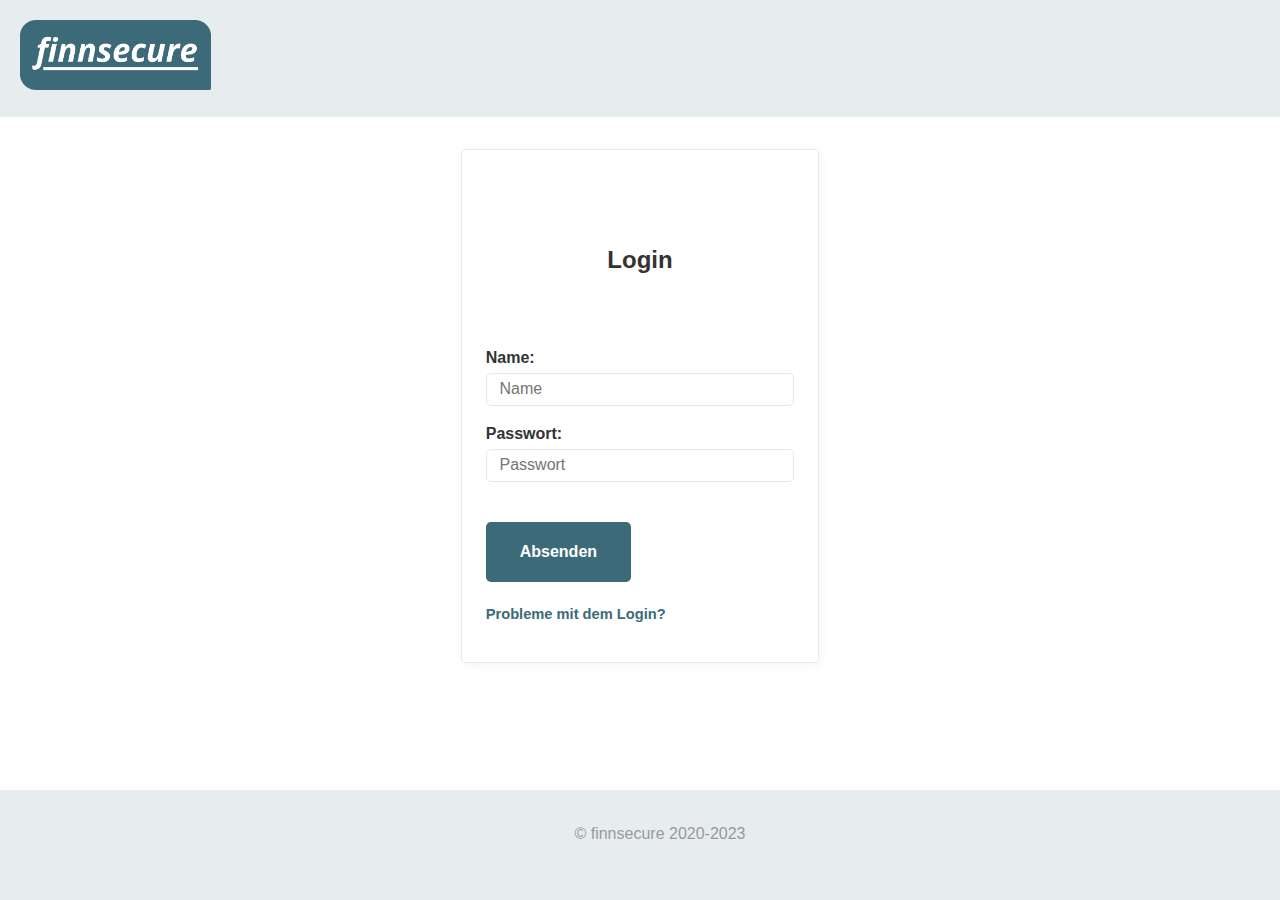
<file: index.html>
<!DOCTYPE html>
<html lang="en">

<head>
    <link rel="icon" href="/favicon.png">
    <link rel="stylesheet" href="/css/normalize.min.css">
    <link rel="stylesheet" href="/css/mvp.css">
    <link rel="stylesheet" href="/css/custom.css">

    <meta charset="utf-8">
    <meta name="viewport" content="width=device-width, initial-scale=1.0">

    <title>finnsecure Admin Login</title>
</head>

<body class="full-width-wrapper">
    <header class="full-width">
        <a href="/"><img alt="Logo" src="/res/logo.png" height="70"></a>
    </header>
    <main>
        <section>
            <form id="login">
                <header>
                    <h2>Login</h2>
                </header>
                <label for="input_name">Name:</label>
                <input type="text" id="input_name" name="input_name" size="28" placeholder="Name">

                <label for="input_pass">Passwort:</label>
                <input type="password" id="input_pass" name="input_pass" size="28" placeholder="Passwort">

                <button type="submit">Absenden</button>
                <a target="_blank" href="https://locked-adventures.de/der-fall/07puzzle.html" style="color:#3d6a78;font-size:11pt"><p>Probleme mit dem Login?</p></a>
            </form>
        </section>
    </main>
    <footer class="full-width">
        <p>
            © finnsecure 2020-2023
        </p>
    </footer>

    <script src="/js/login.js"></script>
</body>

</html>
</file>
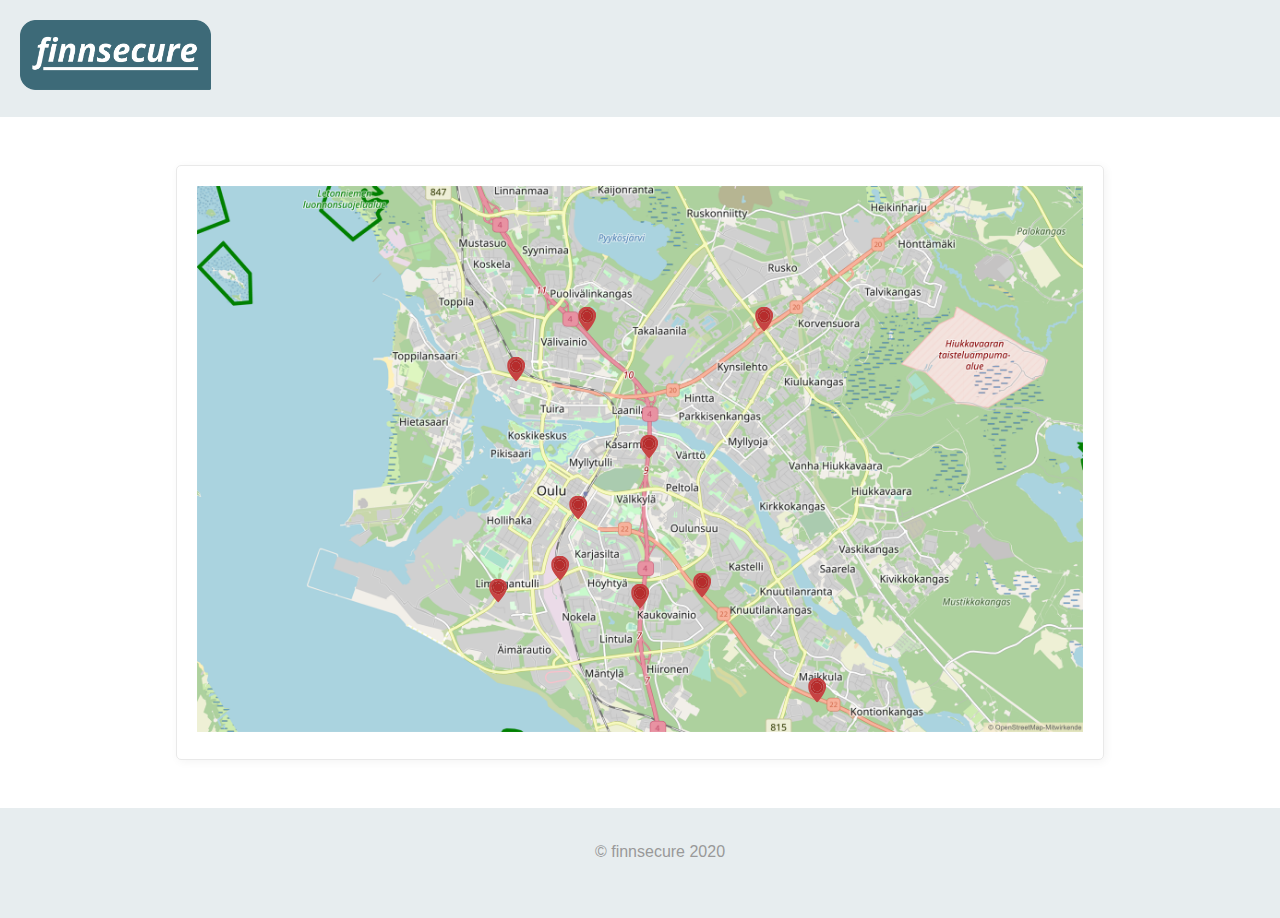
<file: map/index.html>
<!DOCTYPE html>
<html lang="en">

<head>
    <link rel="icon" href="/favicon.png">
    <link rel="stylesheet" href="/css/normalize.min.css">
    <link rel="stylesheet" href="/css/mvp.css">
    <link rel="stylesheet" href="/css/custom.css">

    <meta charset="utf-8">
    <meta name="viewport" content="width=device-width, initial-scale=1.0">

    <title>finnsecure Admin Login</title>
</head>

<body class="full-width-wrapper">
    <header class="full-width">
        <a href="/"><img alt="Logo" src="/res/logo.png" height="70"></a>
    </header>
    <main>
        <section>
            <aside class="map-container">
                <figure>
                    <a class="pin" style="top: 27%; left: 44%;" href="./vaelivainio.html"><img src="/res/pin.svg"></a>
                     <a class="pin" style="top: 27%; left: 64%;" href="./korvensuora.html"><img src="/res/pin.svg"></a>
                     <a class="pin" style="top: 36%; left: 36%;" href="./fragmented.html"><img src="/res/pin.svg"></a>
                     <a class="pin" style="top: 50%; left: 51%;" href="./kasarmi.html"><img src="/res/pin.svg"></a>
                    <a class="pin" style="top: 77%; left: 50%;" href="./kaukovainio.html"><img src="/res/pin.svg"></a>
                    <a class="pin" style="top: 76%; left: 34%;" href="./fragmented.html"><img src="/res/pin.svg"></a>
                    <a class="pin" style="top: 72%; left: 41%;" href="./nokela.html"><img src="/res/pin.svg"></a>
                    <a class="pin" style="top: 61%; left: 43%;" href="./saaristonkatu.html"><img src="/res/pin.svg"></a>
                    <a class="pin" style="top: 75%; left: 57%;" href="./knuutilankangas.html"><img src="/res/pin.svg"></a>
                    <a class="pin" style="top: 94%; left: 70%;" href="./fragmented.html"><img src="/res/pin.svg"></a>
                    <img src="/res/map.png" alt="Karte">
                </figure>
            </aside>
        </section>
    </main>
    <footer class="full-width">
        <p>
            © finnsecure 2020
        </p>
    </footer>
</body>

</html>
</file>
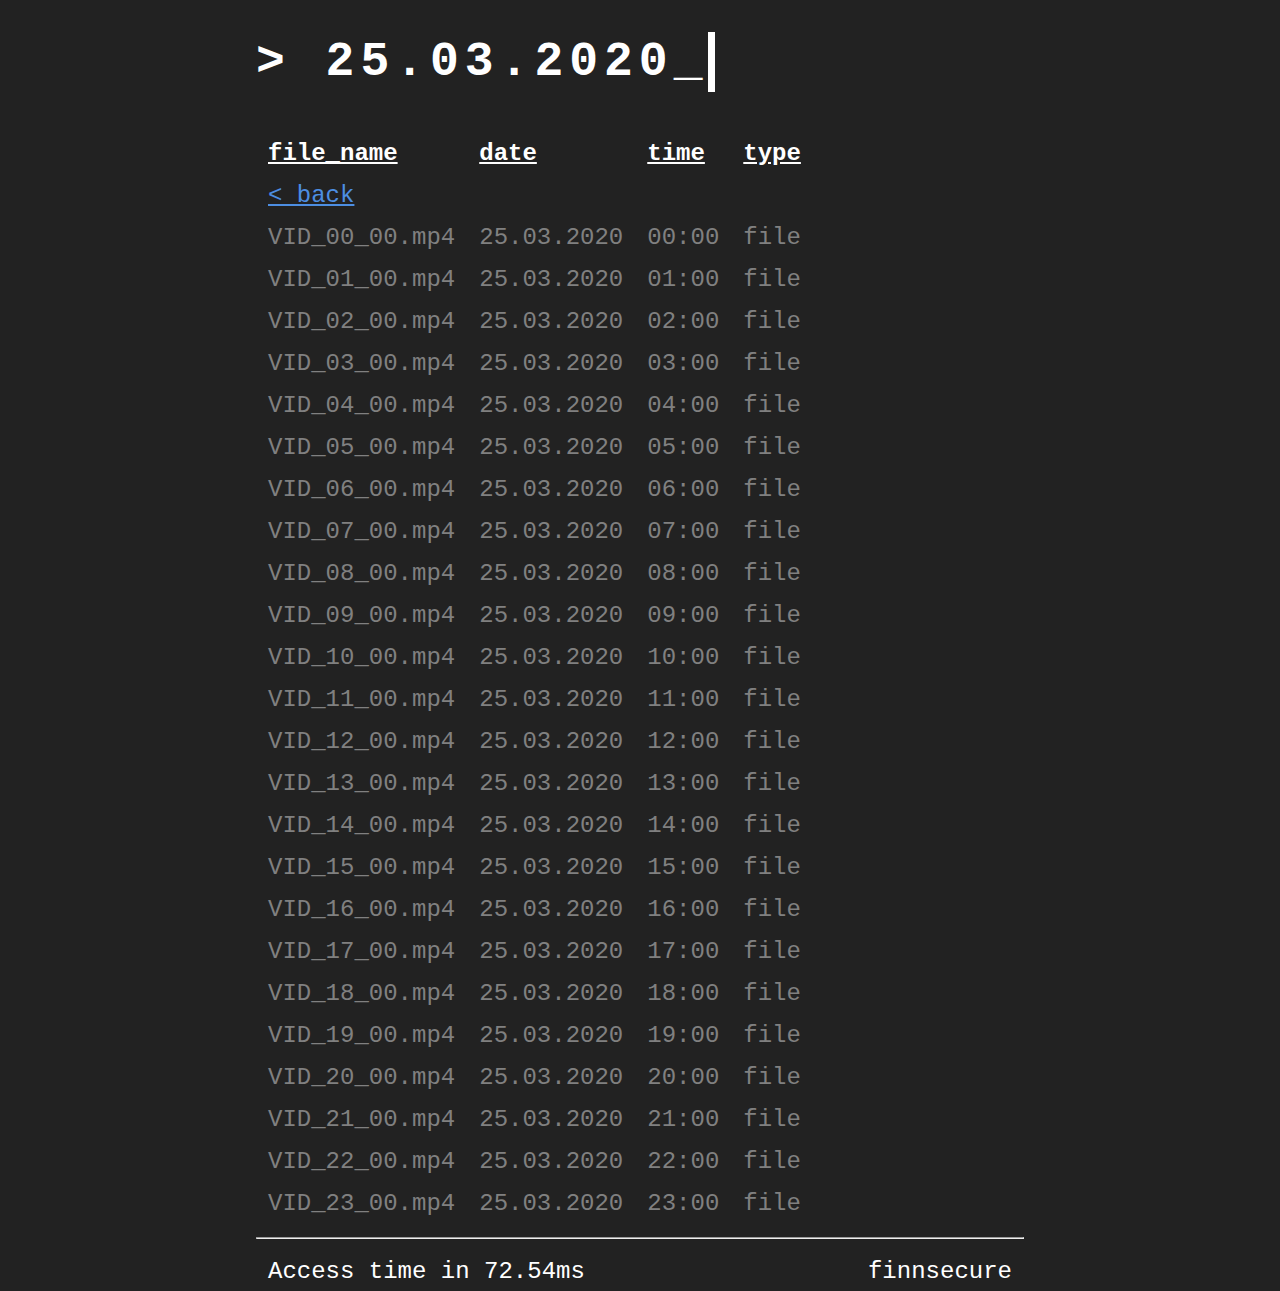
<file: map/fragmented/25/index.html>
<!DOCTYPE html>
<html lang="en">

<head>
    <link rel="icon" href="/favicon.png">
    <link rel="stylesheet" href="/css/normalize.min.css">
    <link rel="stylesheet" href="/css/retro.css">

    <meta charset="utf-8">
    <meta name="viewport" content="width=device-width, initial-scale=1.0">

    <title>finnsecure Backend</title>
</head>

<body>
    <header class="typewriter">
        <h1>25.03.2020</h1>
    </header>
    <main>
        <section>
            <table id="cam-table">
                <tr>
                    <th>file_name</th>
                    <th>date</th>
                    <th>time</th>
                    <th>type</th>
                </tr>
                <tr>
                    <td><a href="/map/fragmented.html">&lt; back</a>
                    </td>
                </tr>
            </table>
        </section>
    </main>
    <footer>
        <hr>
        <table style="width: 100%;">
            <tr>
                <td id="access-time">Access time in 27.3ms.</td>
                <td style="float: right;">finnsecure</td>
            </tr>
        </table>
    </footer>

    <script src="/js/generate_cam_table.js"></script>
    <script>
        window.addEventListener("DOMContentLoaded", event => {
            const randomTime = () => { let t = Math.random() * 100; return t.toFixed(2) }
            document.getElementById("access-time").innerHTML = `Access time in ${randomTime()}ms`

            generateCamTable("25.03.2020", {
                // Format: [STUNDE DES VIDEOS]: [VIDEO DATEINAME]
               
            })
        });
    </script>
</body>

</html>
</file>
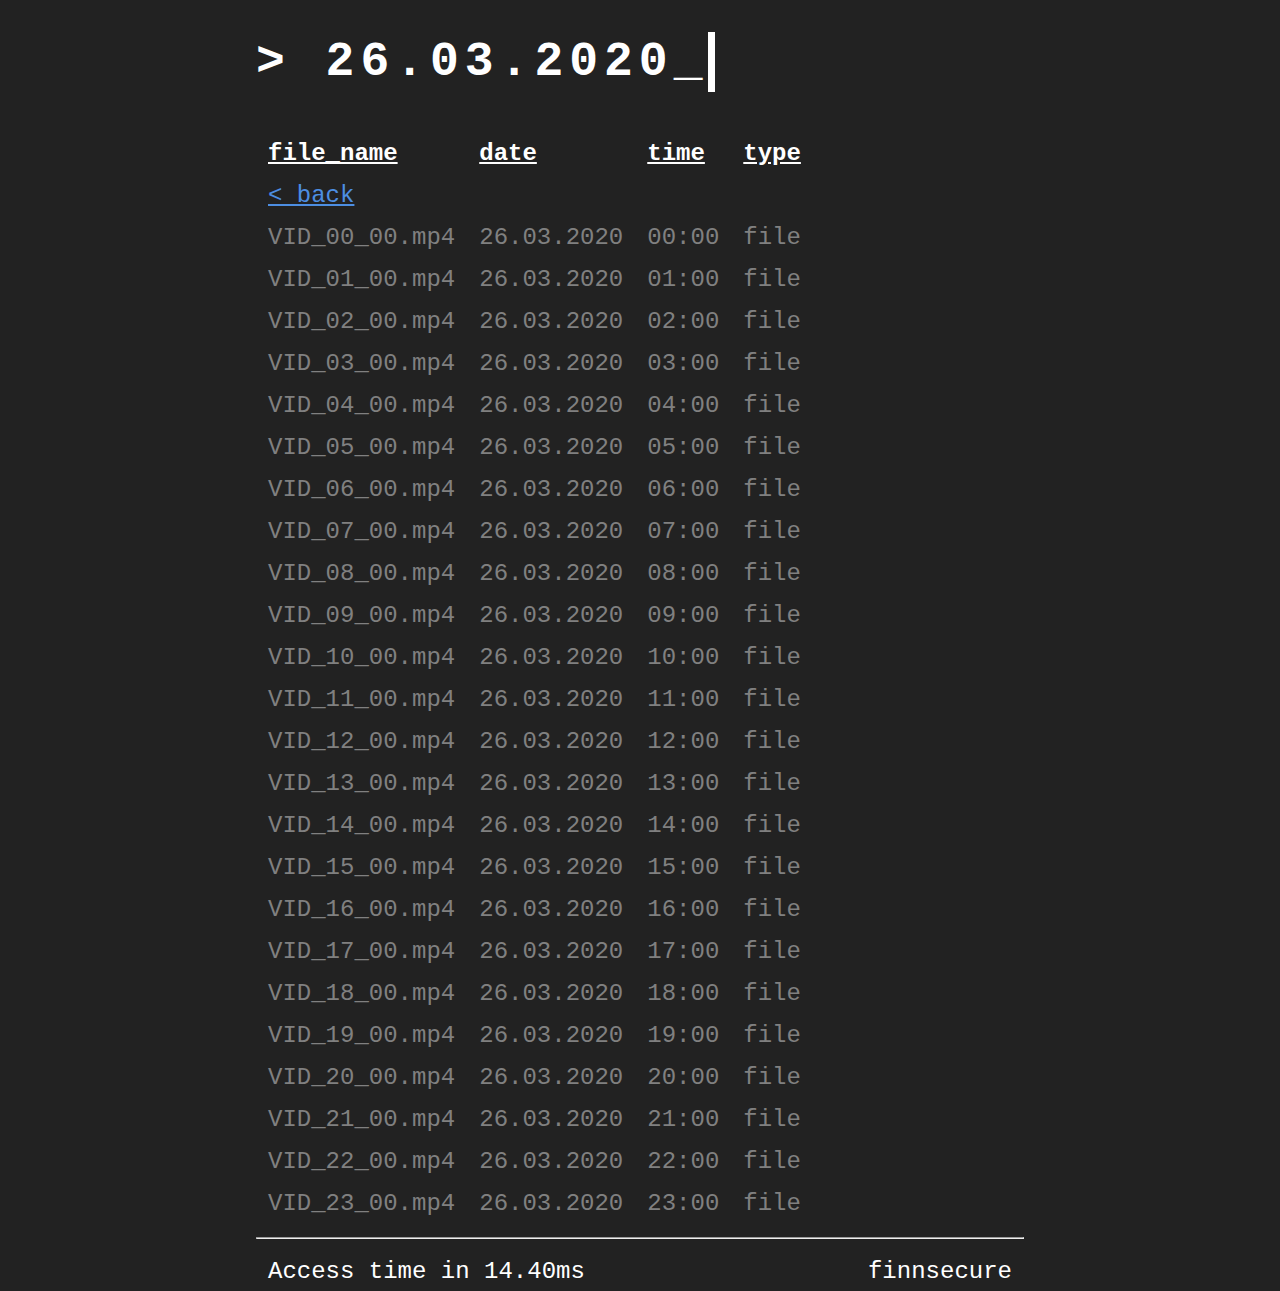
<file: map/fragmented/26/index.html>
<!DOCTYPE html>
<html lang="en">

<head>
    <link rel="icon" href="/favicon.png">
    <link rel="stylesheet" href="/css/normalize.min.css">
    <link rel="stylesheet" href="/css/retro.css">

    <meta charset="utf-8">
    <meta name="viewport" content="width=device-width, initial-scale=1.0">

    <title>finnsecure Backend</title>
</head>

<body>
    <header class="typewriter">
        <h1>26.03.2020</h1>
    </header>
    <main>
        <section>
            <table id="cam-table">
                <tr>
                    <th>file_name</th>
                    <th>date</th>
                    <th>time</th>
                    <th>type</th>
                </tr>
                <tr>
                    <td><a href="/map/fragmented.html">&lt; back</a>
                    </td>
                </tr>
            </table>
        </section>
    </main>
    <footer>
        <hr>
        <table style="width: 100%;">
            <tr>
                <td id="access-time">Access time in 27.3ms.</td>
                <td style="float: right;">finnsecure</td>
            </tr>
        </table>
    </footer>

    <script src="/js/generate_cam_table.js"></script>
    <script>
        window.addEventListener("DOMContentLoaded", event => {
            const randomTime = () => { let t = Math.random() * 100; return t.toFixed(2) }
            document.getElementById("access-time").innerHTML = `Access time in ${randomTime()}ms`

            generateCamTable("26.03.2020", {
                // Format: [STUNDE DES VIDEOS]: [VIDEO DATEINAME]
                
            })
        });
    </script>
</body>

</html>
</file>
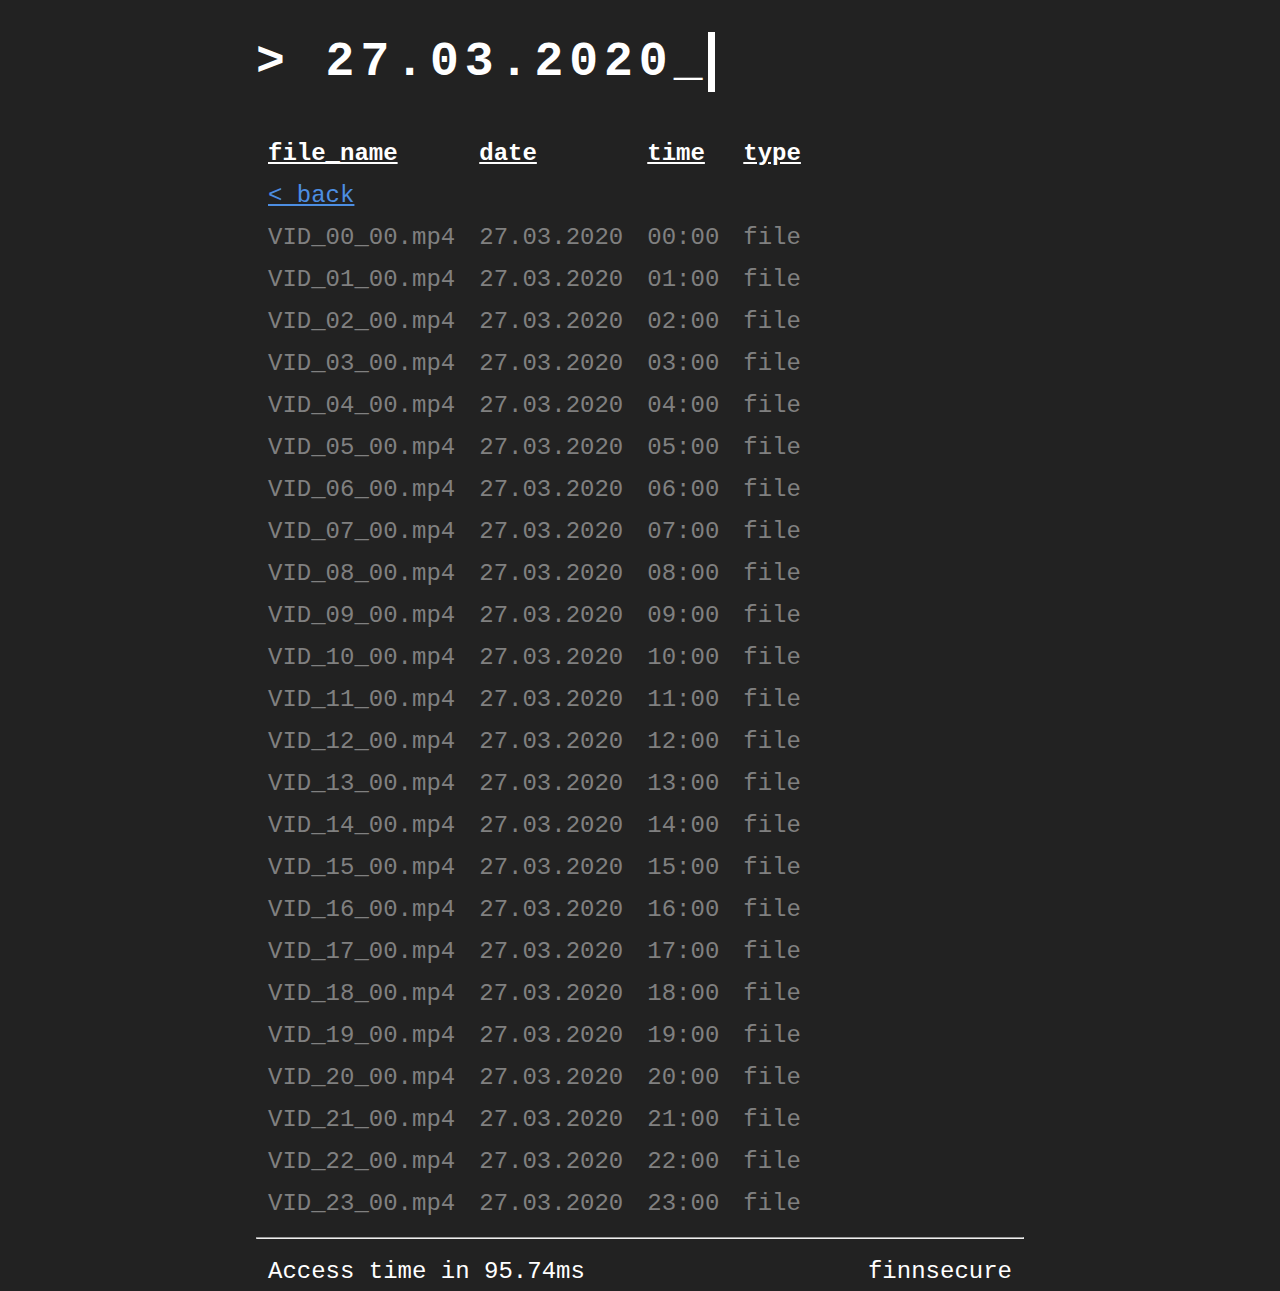
<file: map/fragmented/27/index.html>
<!DOCTYPE html>
<html lang="en">

<head>
    <link rel="icon" href="/favicon.png">
    <link rel="stylesheet" href="/css/normalize.min.css">
    <link rel="stylesheet" href="/css/retro.css">

    <meta charset="utf-8">
    <meta name="viewport" content="width=device-width, initial-scale=1.0">

    <title>finnsecure Backend</title>
</head>

<body>
    <header class="typewriter">
        <h1>27.03.2020</h1>
    </header>
    <main>
        <section>
            <table id="cam-table">
                <tr>
                    <th>file_name</th>
                    <th>date</th>
                    <th>time</th>
                    <th>type</th>
                </tr>
                <tr>
                    <td><a href="/map/fragmented.html">&lt; back</a>
                    </td>
                </tr>
            </table>
        </section>
    </main>
    <footer>
        <hr>
        <table style="width: 100%;">
            <tr>
                <td id="access-time">Access time in 27.3ms.</td>
                <td style="float: right;">finnsecure</td>
            </tr>
        </table>
    </footer>

    <script src="/js/generate_cam_table.js"></script>
    <script>
        window.addEventListener("DOMContentLoaded", event => {
            const randomTime = () => { let t = Math.random() * 100; return t.toFixed(2) }
            document.getElementById("access-time").innerHTML = `Access time in ${randomTime()}ms`

            generateCamTable("27.03.2020", {
                // Format: [STUNDE DES VIDEOS]: [VIDEO DATEINAME]
                        })
        });
    </script>
</body>

</html>
</file>
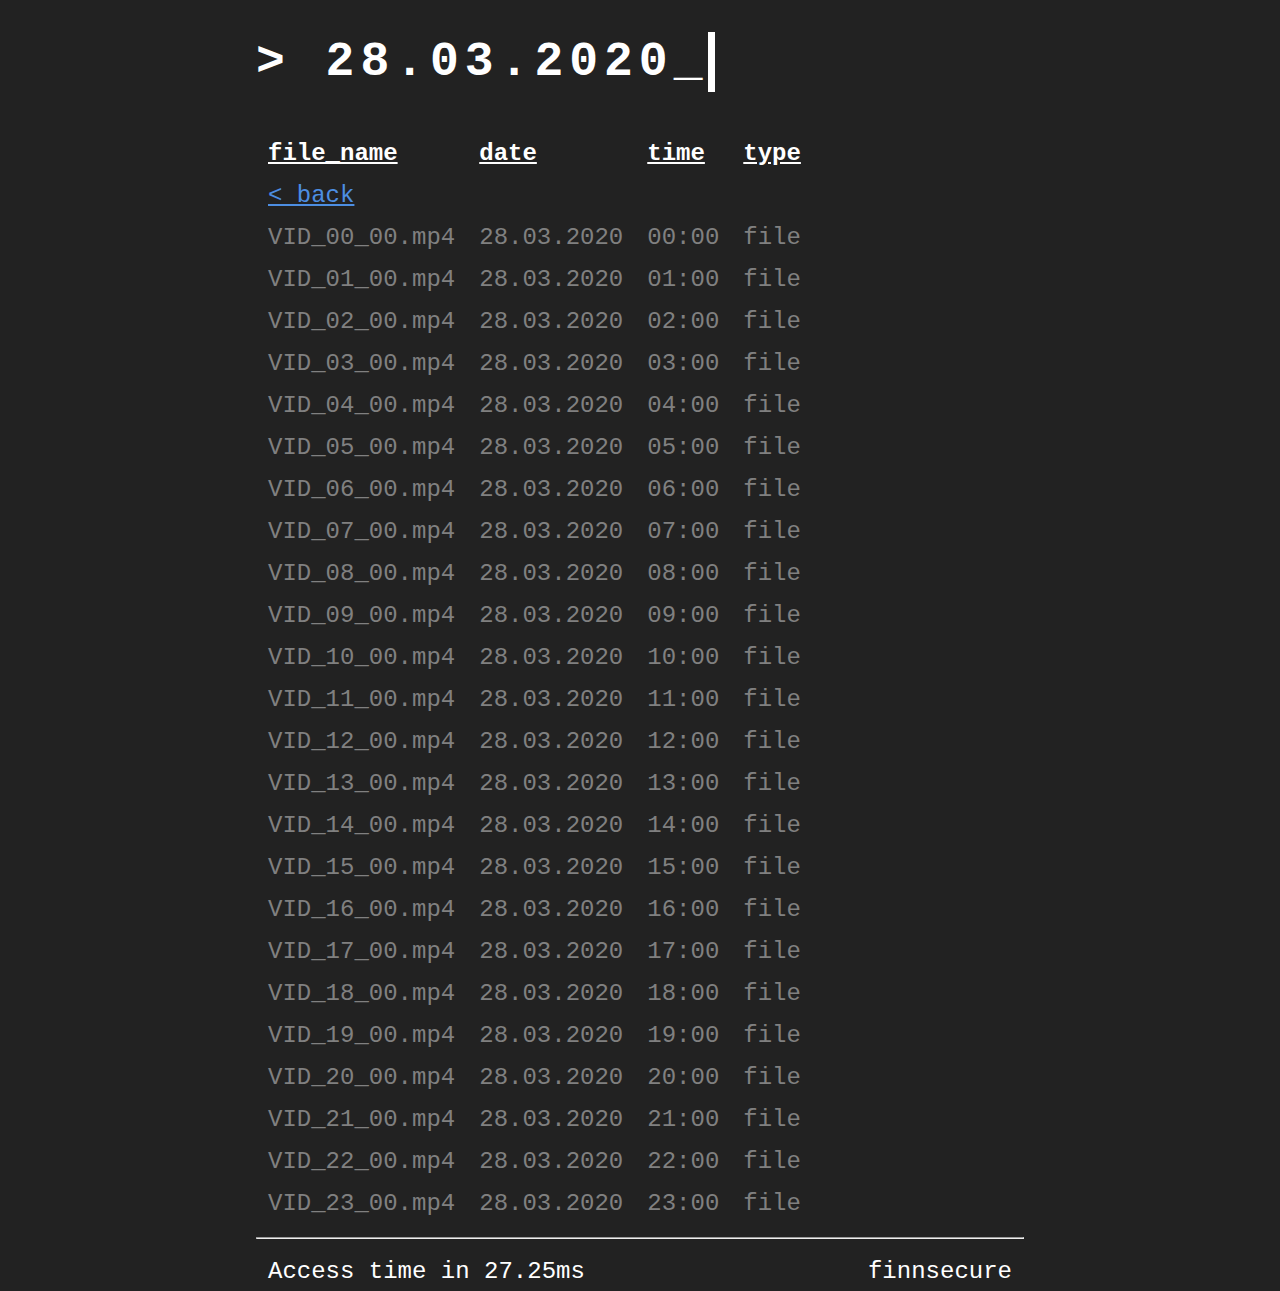
<file: map/fragmented/28/index.html>
<!DOCTYPE html>
<html lang="en">

<head>
    <link rel="icon" href="/favicon.png">
    <link rel="stylesheet" href="/css/normalize.min.css">
    <link rel="stylesheet" href="/css/retro.css">

    <meta charset="utf-8">
    <meta name="viewport" content="width=device-width, initial-scale=1.0">

    <title>finnsecure Backend</title>
</head>

<body>
    <header class="typewriter">
        <h1>28.03.2020</h1>
    </header>
    <main>
        <section>
            <table id="cam-table">
                <tr>
                    <th>file_name</th>
                    <th>date</th>
                    <th>time</th>
                    <th>type</th>
                </tr>
                <tr>
                    <td><a href="/map/fragmented.html">&lt; back</a>
                    </td>
                </tr>
            </table>
        </section>
    </main>
    <footer>
        <hr>
        <table style="width: 100%;">
            <tr>
                <td id="access-time">Access time in 27.3ms.</td>
                <td style="float: right;">finnsecure</td>
            </tr>
        </table>
    </footer>

    <script src="/js/generate_cam_table.js"></script>
    <script>
        window.addEventListener("DOMContentLoaded", event => {
            const randomTime = () => { let t = Math.random() * 100; return t.toFixed(2) }
            document.getElementById("access-time").innerHTML = `Access time in ${randomTime()}ms`

            generateCamTable("28.03.2020", {
                // Format: [STUNDE DES VIDEOS]: [VIDEO DATEINAME]
            })
        });
    </script>
</body>

</html>
</file>
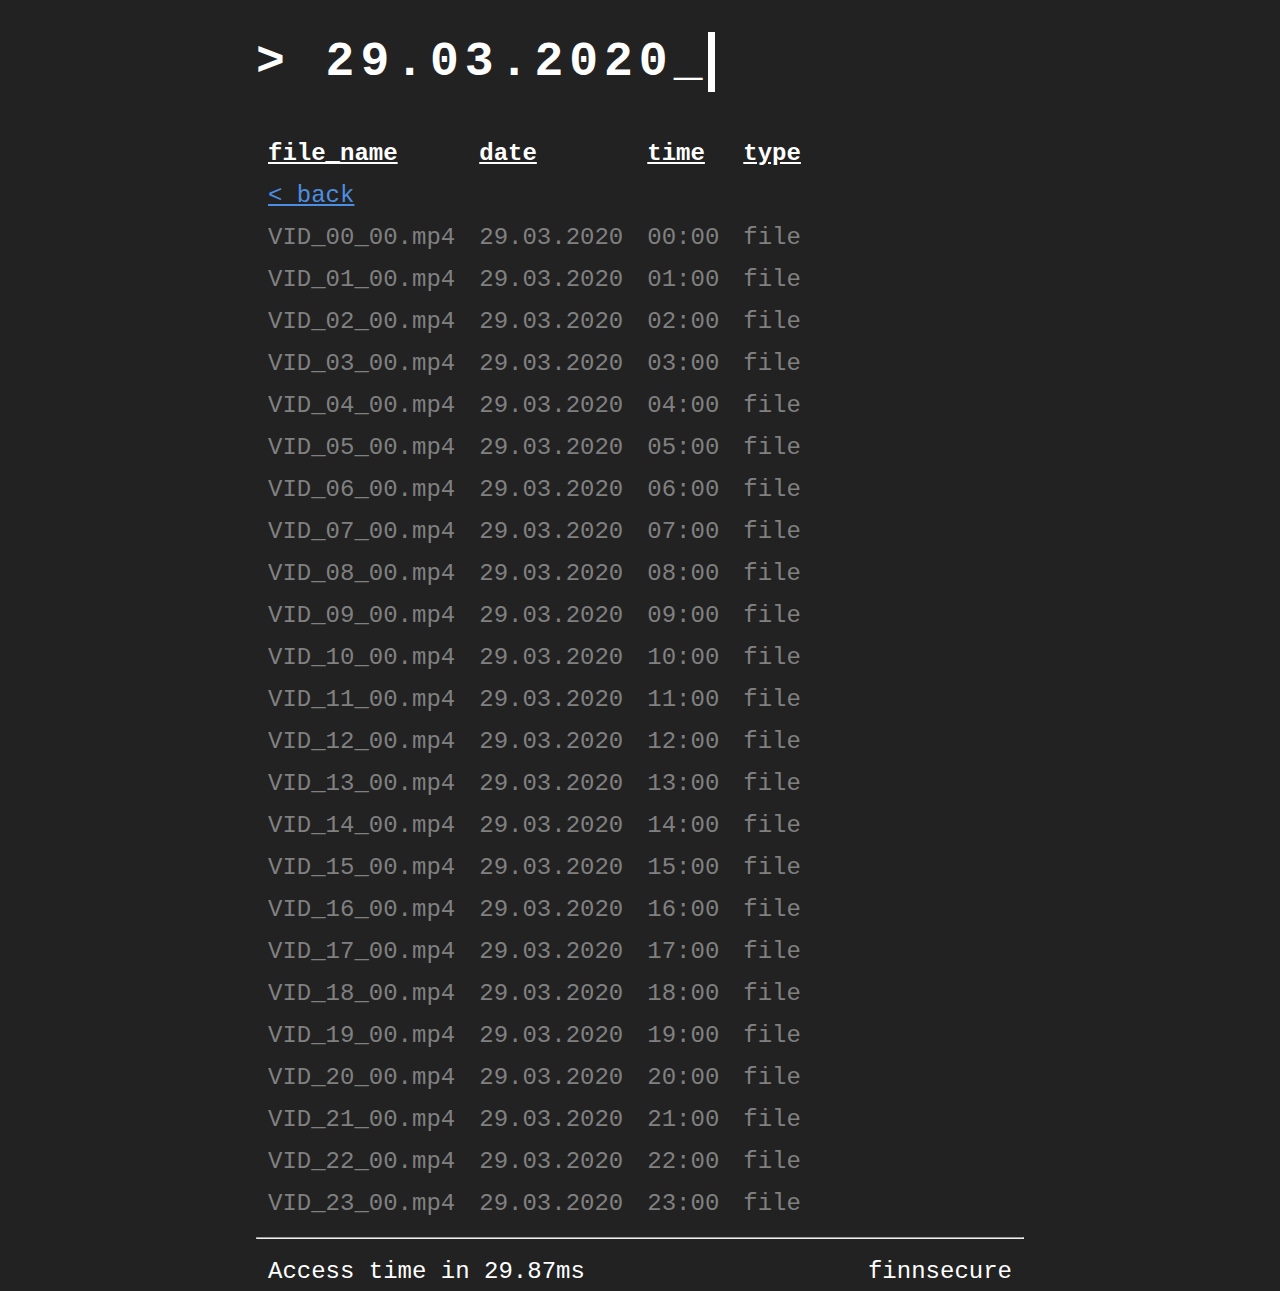
<file: map/fragmented/29/index.html>
<!DOCTYPE html>
<html lang="en">

<head>
    <link rel="icon" href="/favicon.png">
    <link rel="stylesheet" href="/css/normalize.min.css">
    <link rel="stylesheet" href="/css/retro.css">

    <meta charset="utf-8">
    <meta name="viewport" content="width=device-width, initial-scale=1.0">

    <title>finnsecure Backend</title>
</head>

<body>
    <header class="typewriter">
        <h1>29.03.2020</h1>
    </header>
    <main>
        <section>
            <table id="cam-table">
                <tr>
                    <th>file_name</th>
                    <th>date</th>
                    <th>time</th>
                    <th>type</th>
                </tr>
                <tr>
                    <td><a href="/map/fragmented.html">&lt; back</a>
                    </td>
                </tr>
            </table>
        </section>
    </main>
    <footer>
        <hr>
        <table style="width: 100%;">
            <tr>
                <td id="access-time">Access time in 27.3ms.</td>
                <td style="float: right;">finnsecure</td>
            </tr>
        </table>
    </footer>

    <script src="/js/generate_cam_table.js"></script>
    <script>
        window.addEventListener("DOMContentLoaded", event => {
            const randomTime = () => { let t = Math.random() * 100; return t.toFixed(2) }
            document.getElementById("access-time").innerHTML = `Access time in ${randomTime()}ms`

            generateCamTable("29.03.2020", {
                // Format: [STUNDE DES VIDEOS]: [VIDEO DATEINAME]
            })
        });
    </script>
</body>

</html>
</file>
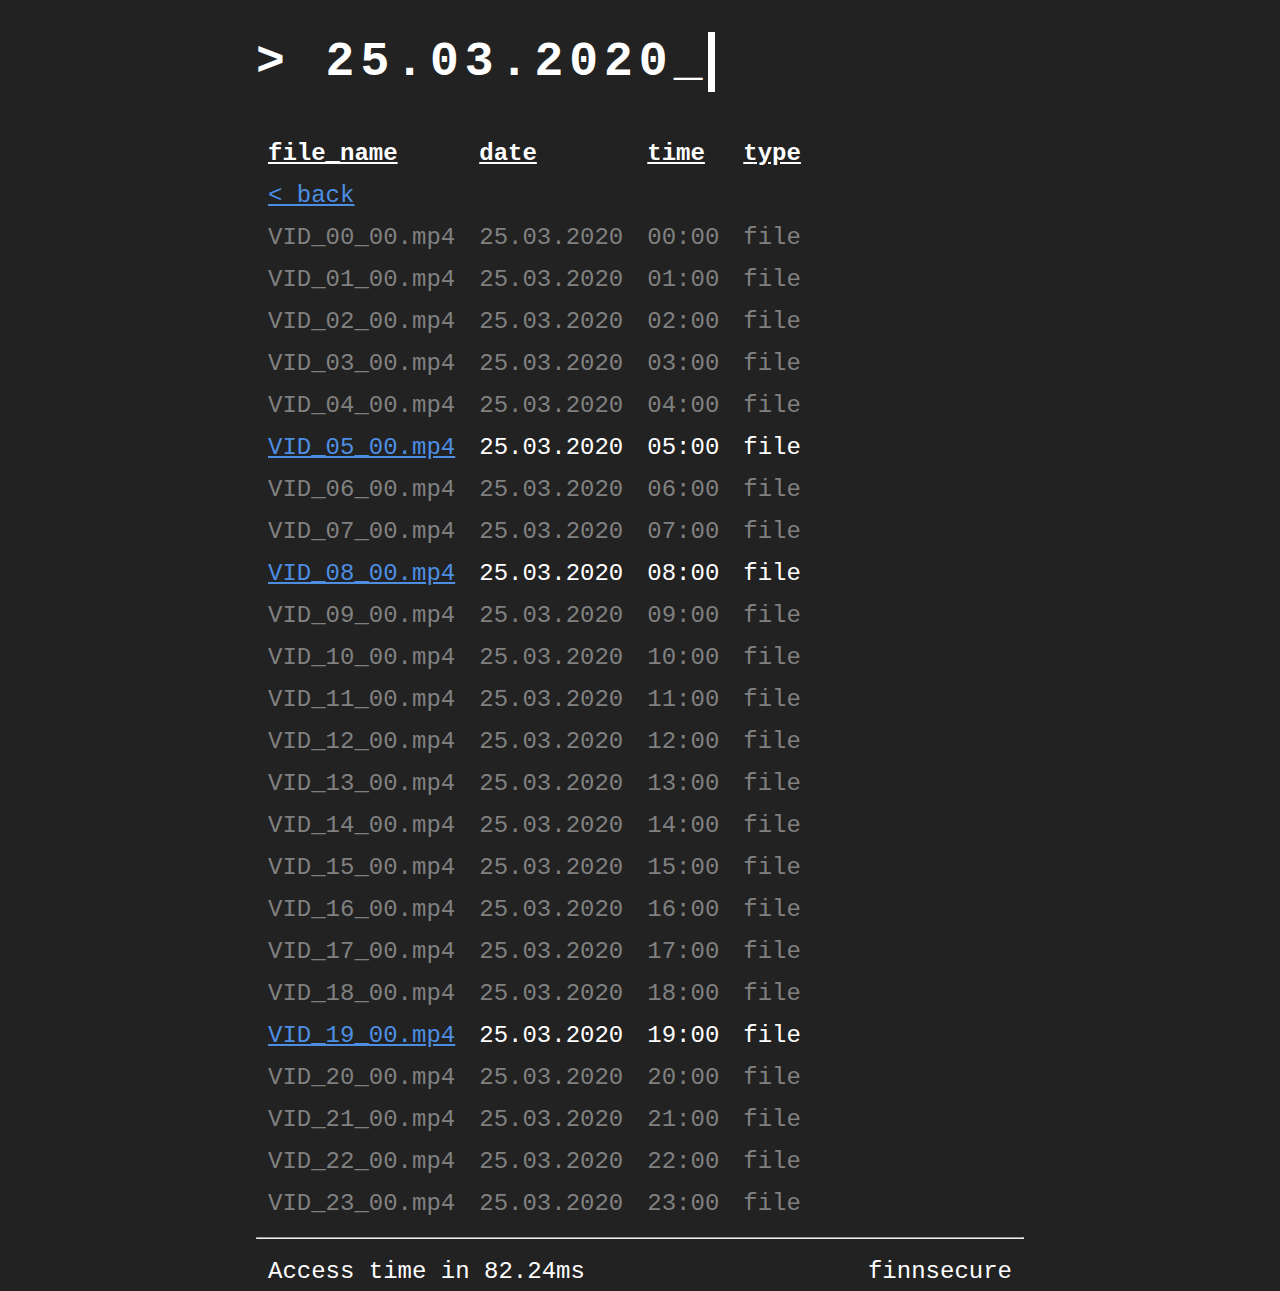
<file: map/kasarmi/25/index.html>
<!DOCTYPE html>
<html lang="en">

<head>
    <link rel="icon" href="/favicon.png">
    <link rel="stylesheet" href="/css/normalize.min.css">
    <link rel="stylesheet" href="/css/retro.css">

    <meta charset="utf-8">
    <meta name="viewport" content="width=device-width, initial-scale=1.0">

    <title>finnsecure Backend</title>
</head>

<body>
    <header class="typewriter">
        <h1>25.03.2020</h1>
    </header>
    <main>
        <section>
            <table id="cam-table">
                <tr>
                    <th>file_name</th>
                    <th>date</th>
                    <th>time</th>
                    <th>type</th>
                </tr>
                <tr>
                    <td><a href="/map/kasarmi.html">&lt; back</a>
                    </td>
                </tr>
            </table>
        </section>
    </main>
    <footer>
        <hr>
        <table style="width: 100%;">
            <tr>
                <td id="access-time">Access time in 27.3ms.</td>
                <td style="float: right;">finnsecure</td>
            </tr>
        </table>
    </footer>

    <script src="/js/generate_cam_table.js"></script>
    <script>
        window.addEventListener("DOMContentLoaded", event => {
            const randomTime = () => { let t = Math.random() * 100; return t.toFixed(2) }
            document.getElementById("access-time").innerHTML = `Access time in ${randomTime()}ms`

            generateCamTable("25.03.2020", {
                // Format: [STUNDE DES VIDEOS]: [VIDEO DATEINAME]
                5: "kasarmi_27_5.mp4",
                8: "kasarmi_27_8.mp4",
                19: "kasarmi_27_19.mp4"
            })
        });
    </script>
</body>

</html>
</file>
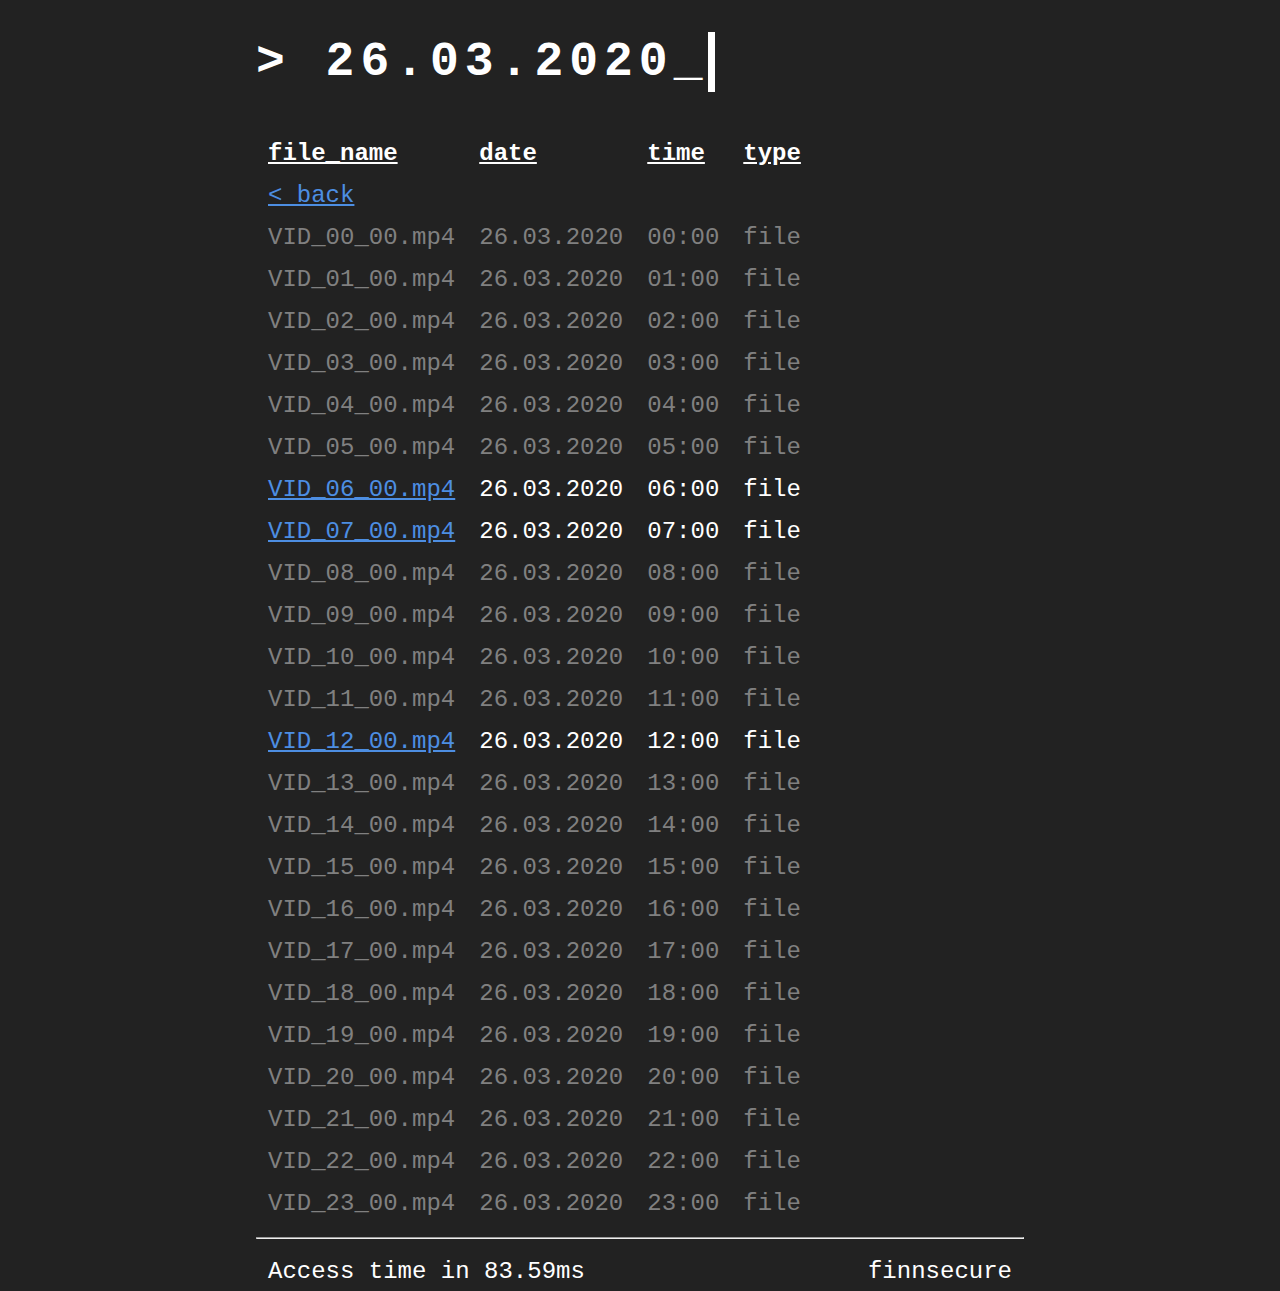
<file: map/kasarmi/26/index.html>
<!DOCTYPE html>
<html lang="en">

<head>
    <link rel="icon" href="/favicon.png">
    <link rel="stylesheet" href="/css/normalize.min.css">
    <link rel="stylesheet" href="/css/retro.css">

    <meta charset="utf-8">
    <meta name="viewport" content="width=device-width, initial-scale=1.0">

    <title>finnsecure Backend</title>
</head>

<body>
    <header class="typewriter">
        <h1>26.03.2020</h1>
    </header>
    <main>
        <section>
            <table id="cam-table">
                <tr>
                    <th>file_name</th>
                    <th>date</th>
                    <th>time</th>
                    <th>type</th>
                </tr>
                <tr>
                    <td><a href="/map/kasarmi.html">&lt; back</a>
                    </td>
                </tr>
            </table>
        </section>
    </main>
    <footer>
        <hr>
        <table style="width: 100%;">
            <tr>
                <td id="access-time">Access time in 27.3ms.</td>
                <td style="float: right;">finnsecure</td>
            </tr>
        </table>
    </footer>

    <script src="/js/generate_cam_table.js"></script>
    <script>
        window.addEventListener("DOMContentLoaded", event => {
            const randomTime = () => { let t = Math.random() * 100; return t.toFixed(2) }
            document.getElementById("access-time").innerHTML = `Access time in ${randomTime()}ms`

            generateCamTable("26.03.2020", {
                // Format: [STUNDE DES VIDEOS]: [VIDEO DATEINAME]
                6: "kasarmi_27_5.mp4",
                7: "kasarmi_27_8.mp4",
                12: "kasarmi_27_19.mp4"
            })
        });
    </script>
</body>

</html>
</file>
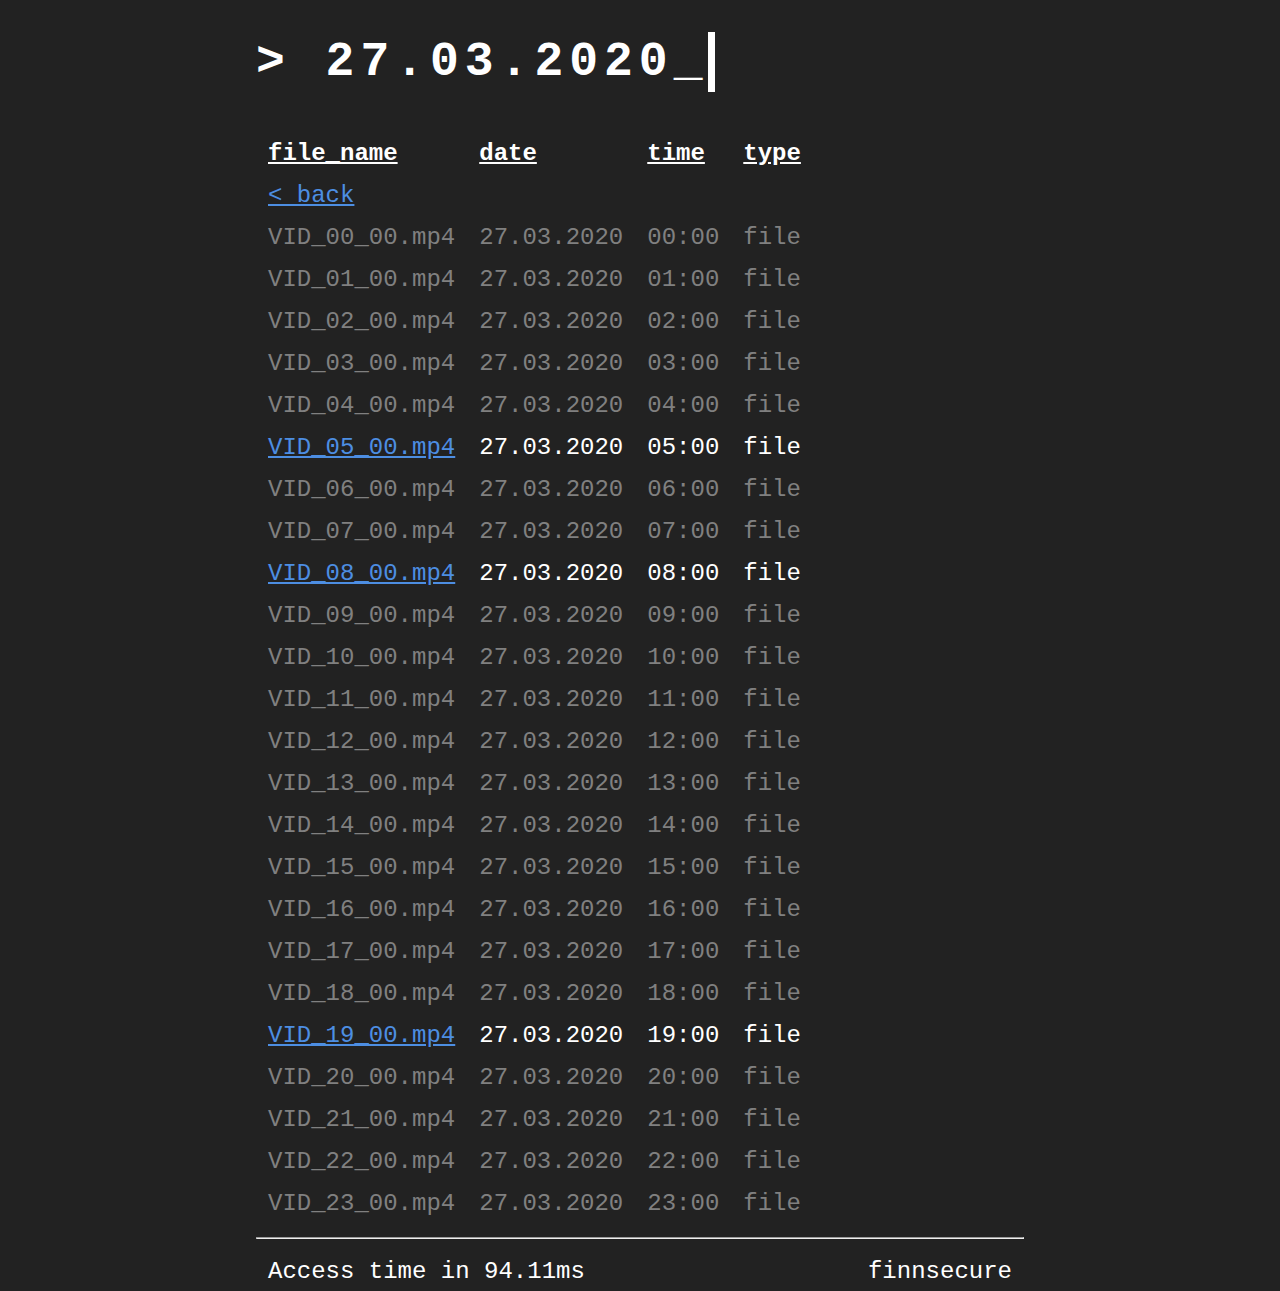
<file: map/kasarmi/27/index.html>
<!DOCTYPE html>
<html lang="en">

<head>
    <link rel="icon" href="/favicon.png">
    <link rel="stylesheet" href="/css/normalize.min.css">
    <link rel="stylesheet" href="/css/retro.css">

    <meta charset="utf-8">
    <meta name="viewport" content="width=device-width, initial-scale=1.0">

    <title>finnsecure Backend</title>
</head>

<body>
    <header class="typewriter">
        <h1>27.03.2020</h1>
    </header>
    <main>
        <section>
            <table id="cam-table">
                <tr>
                    <th>file_name</th>
                    <th>date</th>
                    <th>time</th>
                    <th>type</th>
                </tr>
                <tr>
                    <td><a href="/map/kasarmi.html">&lt; back</a>
                    </td>
                </tr>
            </table>
        </section>
    </main>
    <footer>
        <hr>
        <table style="width: 100%;">
            <tr>
                <td id="access-time">Access time in 27.3ms.</td>
                <td style="float: right;">finnsecure</td>
            </tr>
        </table>
    </footer>

    <script src="/js/generate_cam_table.js"></script>
    <script>
        window.addEventListener("DOMContentLoaded", event => {
            const randomTime = () => { let t = Math.random() * 100; return t.toFixed(2) }
            document.getElementById("access-time").innerHTML = `Access time in ${randomTime()}ms`

            generateCamTable("27.03.2020", {
                // Format: [STUNDE DES VIDEOS]: [VIDEO DATEINAME]
                5: "kasarmi_27_5.mp4",
                8: "kasarmi_27_8.mp4",
                19: "kasarmi_27_19.mp4"
            })
        });
    </script>
</body>

</html>
</file>
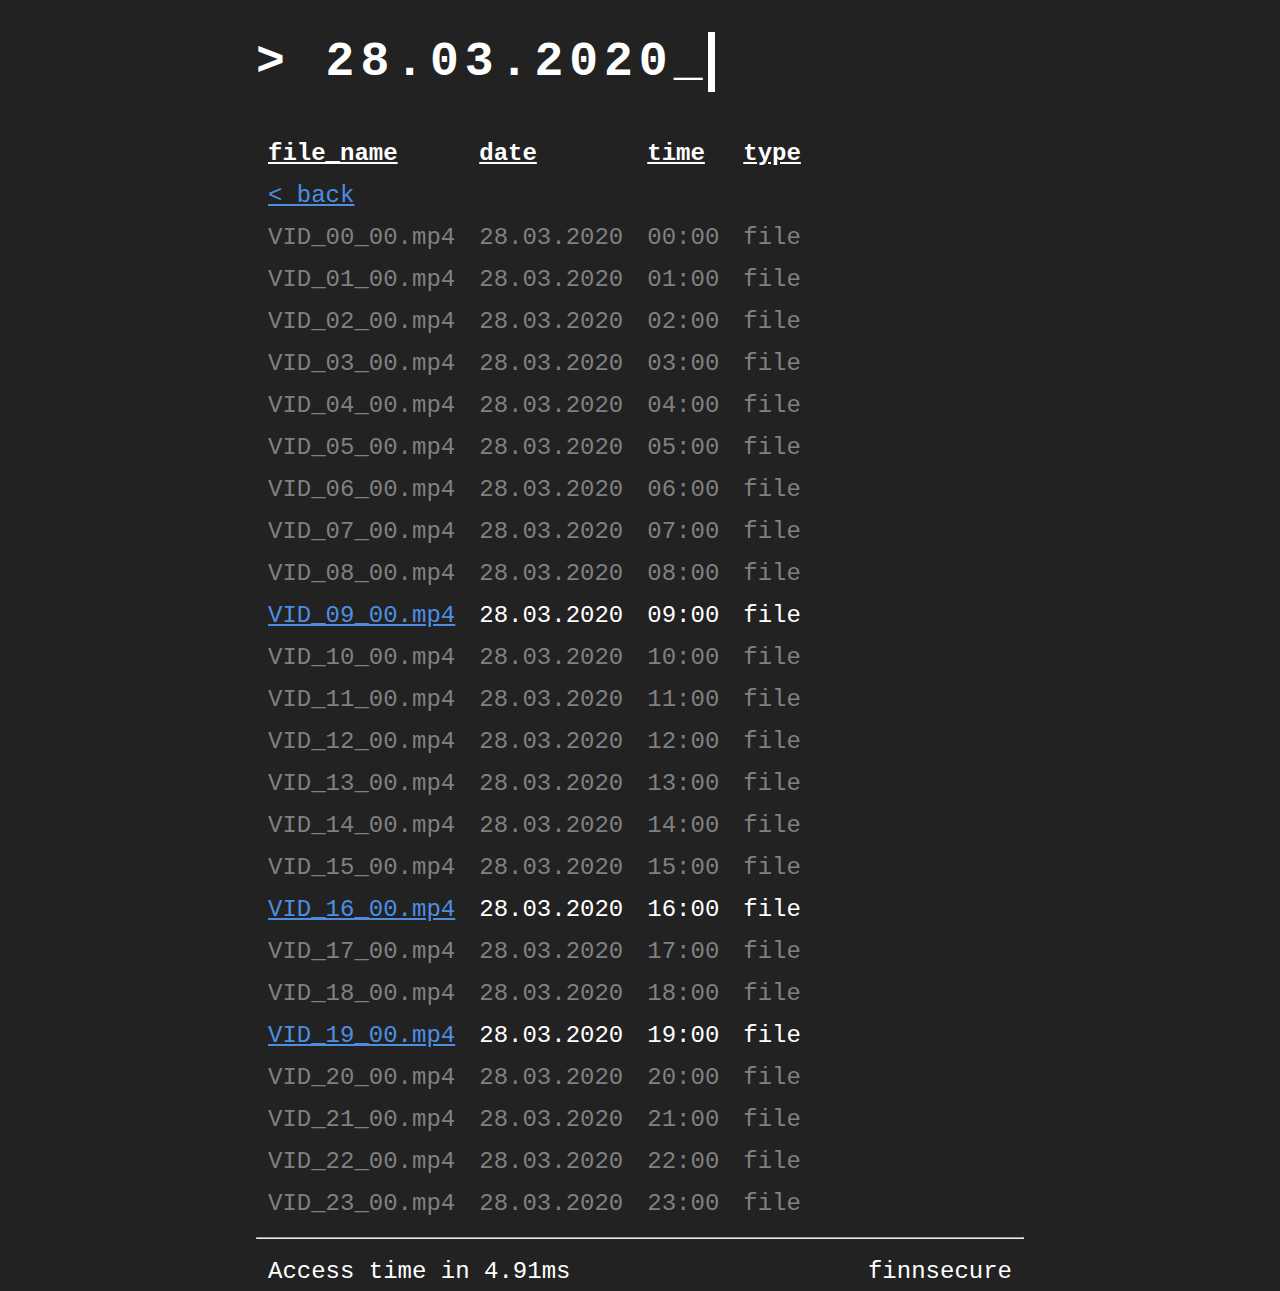
<file: map/kasarmi/28/index.html>
<!DOCTYPE html>
<html lang="en">

<head>
    <link rel="icon" href="/favicon.png">
    <link rel="stylesheet" href="/css/normalize.min.css">
    <link rel="stylesheet" href="/css/retro.css">

    <meta charset="utf-8">
    <meta name="viewport" content="width=device-width, initial-scale=1.0">

    <title>finnsecure Backend</title>
</head>

<body>
    <header class="typewriter">
        <h1>28.03.2020</h1>
    </header>
    <main>
        <section>
            <table id="cam-table">
                <tr>
                    <th>file_name</th>
                    <th>date</th>
                    <th>time</th>
                    <th>type</th>
                </tr>
                <tr>
                    <td><a href="/map/kasarmi.html">&lt; back</a>
                    </td>
                </tr>
            </table>
        </section>
    </main>
    <footer>
        <hr>
        <table style="width: 100%;">
            <tr>
                <td id="access-time">Access time in 27.3ms.</td>
                <td style="float: right;">finnsecure</td>
            </tr>
        </table>
    </footer>

    <script src="/js/generate_cam_table.js"></script>
    <script>
        window.addEventListener("DOMContentLoaded", event => {
            const randomTime = () => { let t = Math.random() * 100; return t.toFixed(2) }
            document.getElementById("access-time").innerHTML = `Access time in ${randomTime()}ms`

            generateCamTable("28.03.2020", {
                // Format: [STUNDE DES VIDEOS]: [VIDEO DATEINAME]
                9: "kasarmi_27_5.mp4",
                16: "kasarmi_27_8.mp4",
                19: "kasarmi_27_19.mp4"
            })
        });
    </script>
</body>

</html>
</file>
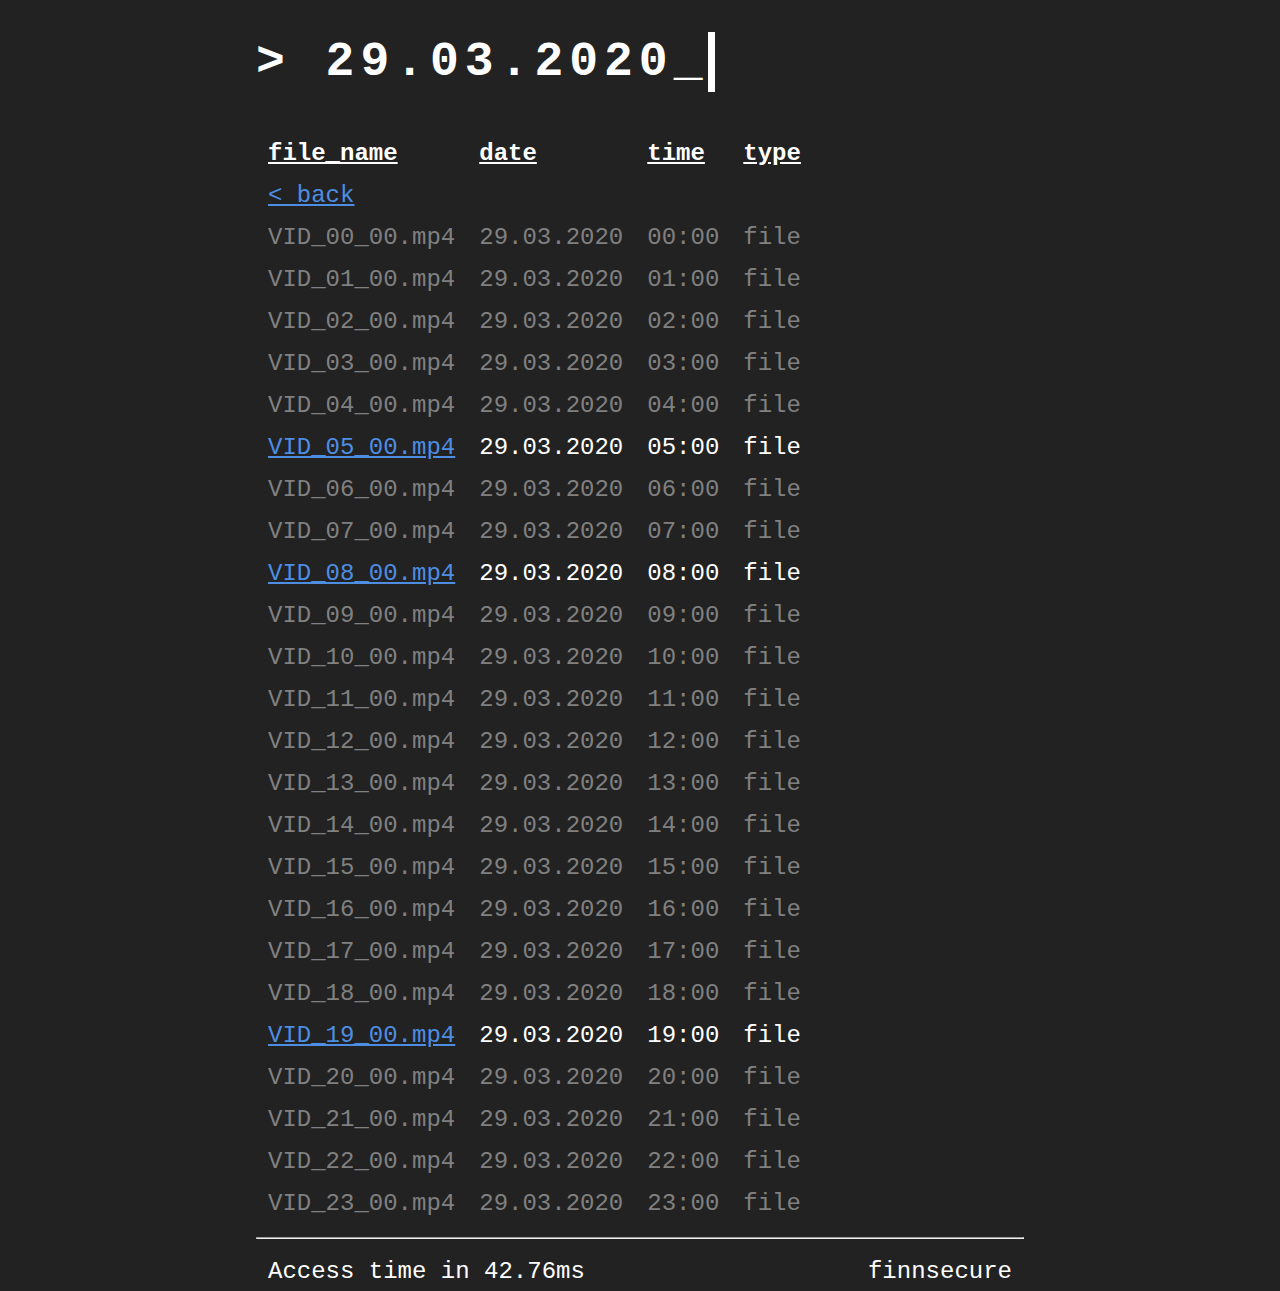
<file: map/kasarmi/29/index.html>
<!DOCTYPE html>
<html lang="en">

<head>
    <link rel="icon" href="/favicon.png">
    <link rel="stylesheet" href="/css/normalize.min.css">
    <link rel="stylesheet" href="/css/retro.css">

    <meta charset="utf-8">
    <meta name="viewport" content="width=device-width, initial-scale=1.0">

    <title>finnsecure Backend</title>
</head>

<body>
    <header class="typewriter">
        <h1>29.03.2020</h1>
    </header>
    <main>
        <section>
            <table id="cam-table">
                <tr>
                    <th>file_name</th>
                    <th>date</th>
                    <th>time</th>
                    <th>type</th>
                </tr>
                <tr>
                    <td><a href="/map/kasarmi.html">&lt; back</a>
                    </td>
                </tr>
            </table>
        </section>
    </main>
    <footer>
        <hr>
        <table style="width: 100%;">
            <tr>
                <td id="access-time">Access time in 27.3ms.</td>
                <td style="float: right;">finnsecure</td>
            </tr>
        </table>
    </footer>

    <script src="/js/generate_cam_table.js"></script>
    <script>
        window.addEventListener("DOMContentLoaded", event => {
            const randomTime = () => { let t = Math.random() * 100; return t.toFixed(2) }
            document.getElementById("access-time").innerHTML = `Access time in ${randomTime()}ms`

            generateCamTable("29.03.2020", {
                // Format: [STUNDE DES VIDEOS]: [VIDEO DATEINAME]
                5: "kasarmi_27_5.mp4",
                8: "kasarmi_27_8.mp4",
                19: "kasarmi_27_19.mp4"
            })
        });
    </script>
</body>

</html>
</file>
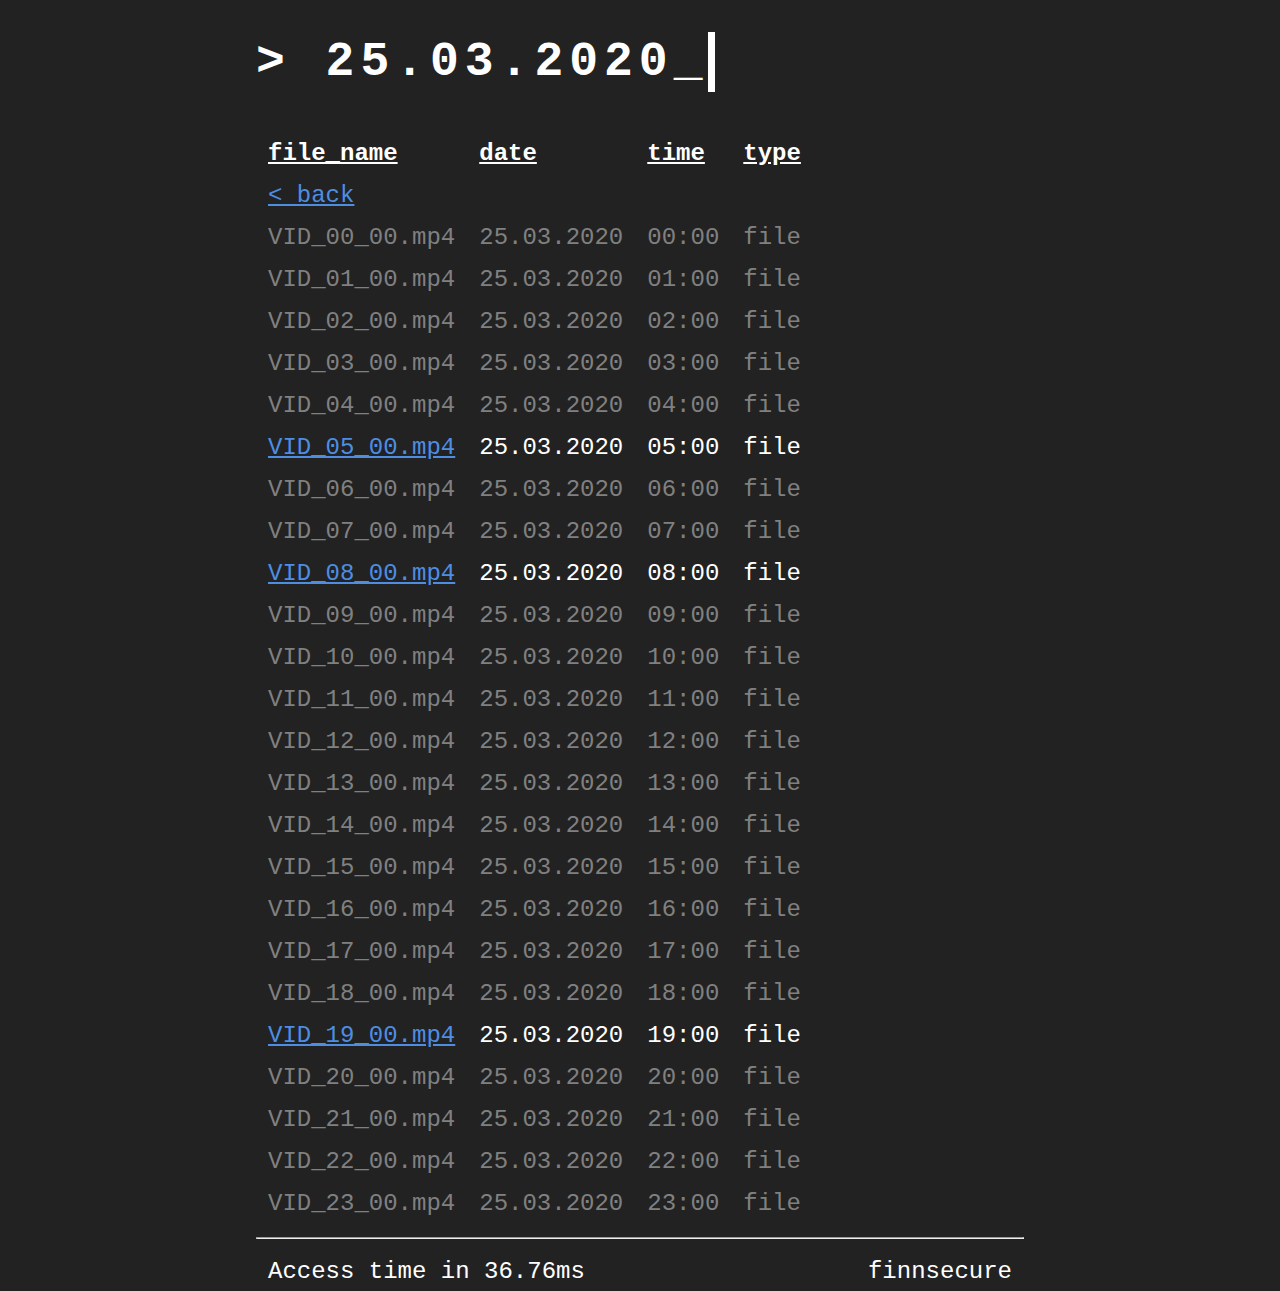
<file: map/kaukovainio/25/index.html>
<!DOCTYPE html>
<html lang="en">

<head>
    <link rel="icon" href="/favicon.png">
    <link rel="stylesheet" href="/css/normalize.min.css">
    <link rel="stylesheet" href="/css/retro.css">

    <meta charset="utf-8">
    <meta name="viewport" content="width=device-width, initial-scale=1.0">

    <title>finnsecure Backend</title>
</head>

<body>
    <header class="typewriter">
        <h1>25.03.2020</h1>
    </header>
    <main>
        <section>
            <table id="cam-table">
                <tr>
                    <th>file_name</th>
                    <th>date</th>
                    <th>time</th>
                    <th>type</th>
                </tr>
                <tr>
                    <td><a href="/map/kaukovainio.html">&lt; back</a>
                    </td>
                </tr>
            </table>
        </section>
    </main>
    <footer>
        <hr>
        <table style="width: 100%;">
            <tr>
                <td id="access-time">Access time in 27.3ms.</td>
                <td style="float: right;">finnsecure</td>
            </tr>
        </table>
    </footer>

    <script src="/js/generate_cam_table.js"></script>
    <script>
        window.addEventListener("DOMContentLoaded", event => {
            const randomTime = () => { let t = Math.random() * 100; return t.toFixed(2) }
            document.getElementById("access-time").innerHTML = `Access time in ${randomTime()}ms`

            generateCamTable("25.03.2020", {
                // Format: [STUNDE DES VIDEOS]: [VIDEO DATEINAME]
                5: "video2.mp4",
                8: "video3.mp4",
                19: "video2.mp4"
            })
        });
    </script>
</body>

</html>
</file>
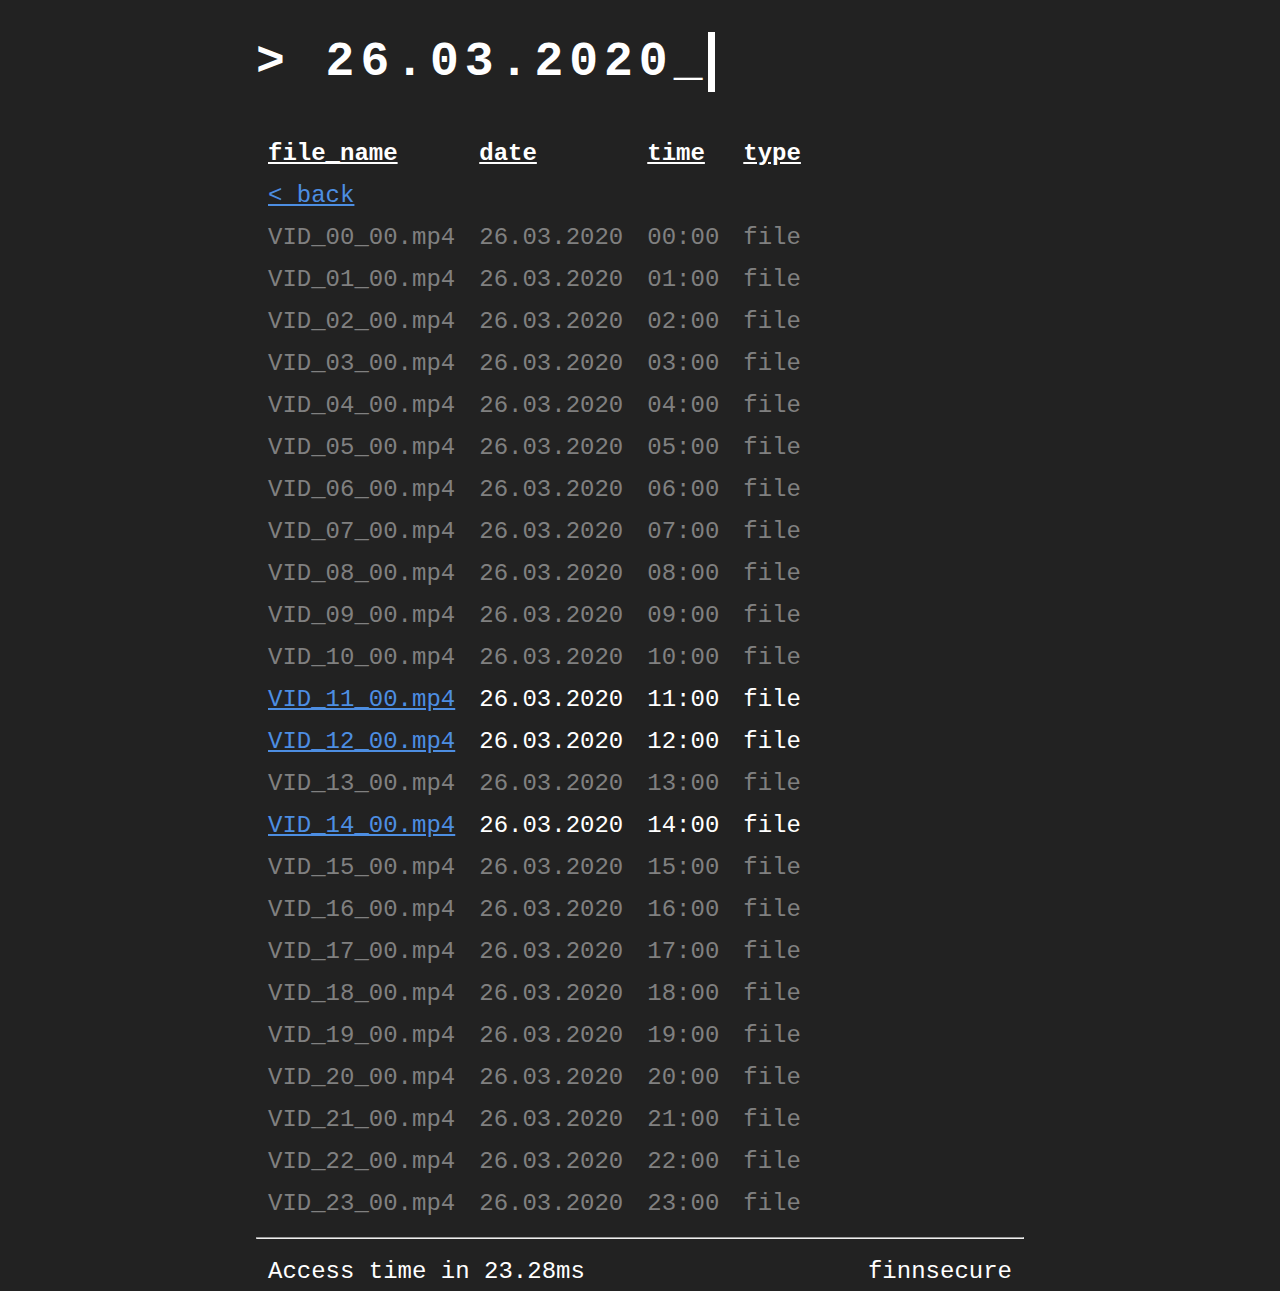
<file: map/kaukovainio/26/index.html>
<!DOCTYPE html>
<html lang="en">

<head>
    <link rel="icon" href="/favicon.png">
    <link rel="stylesheet" href="/css/normalize.min.css">
    <link rel="stylesheet" href="/css/retro.css">

    <meta charset="utf-8">
    <meta name="viewport" content="width=device-width, initial-scale=1.0">

    <title>finnsecure Backend</title>
</head>

<body>
    <header class="typewriter">
        <h1>26.03.2020</h1>
    </header>
    <main>
        <section>
            <table id="cam-table">
                <tr>
                    <th>file_name</th>
                    <th>date</th>
                    <th>time</th>
                    <th>type</th>
                </tr>
                <tr>
                    <td><a href="/map/kaukovainio.html">&lt; back</a>
                    </td>
                </tr>
            </table>
        </section>
    </main>
    <footer>
        <hr>
        <table style="width: 100%;">
            <tr>
                <td id="access-time">Access time in 27.3ms.</td>
                <td style="float: right;">finnsecure</td>
            </tr>
        </table>
    </footer>

    <script src="/js/generate_cam_table.js"></script>
    <script>
        window.addEventListener("DOMContentLoaded", event => {
            const randomTime = () => { let t = Math.random() * 100; return t.toFixed(2) }
            document.getElementById("access-time").innerHTML = `Access time in ${randomTime()}ms`

            generateCamTable("26.03.2020", {
                // Format: [STUNDE DES VIDEOS]: [VIDEO DATEINAME]
                11: "video2.mp4",
                12: "video2.mp4",
                14: "video3.mp4"
            })
        });
    </script>
</body>

</html>
</file>
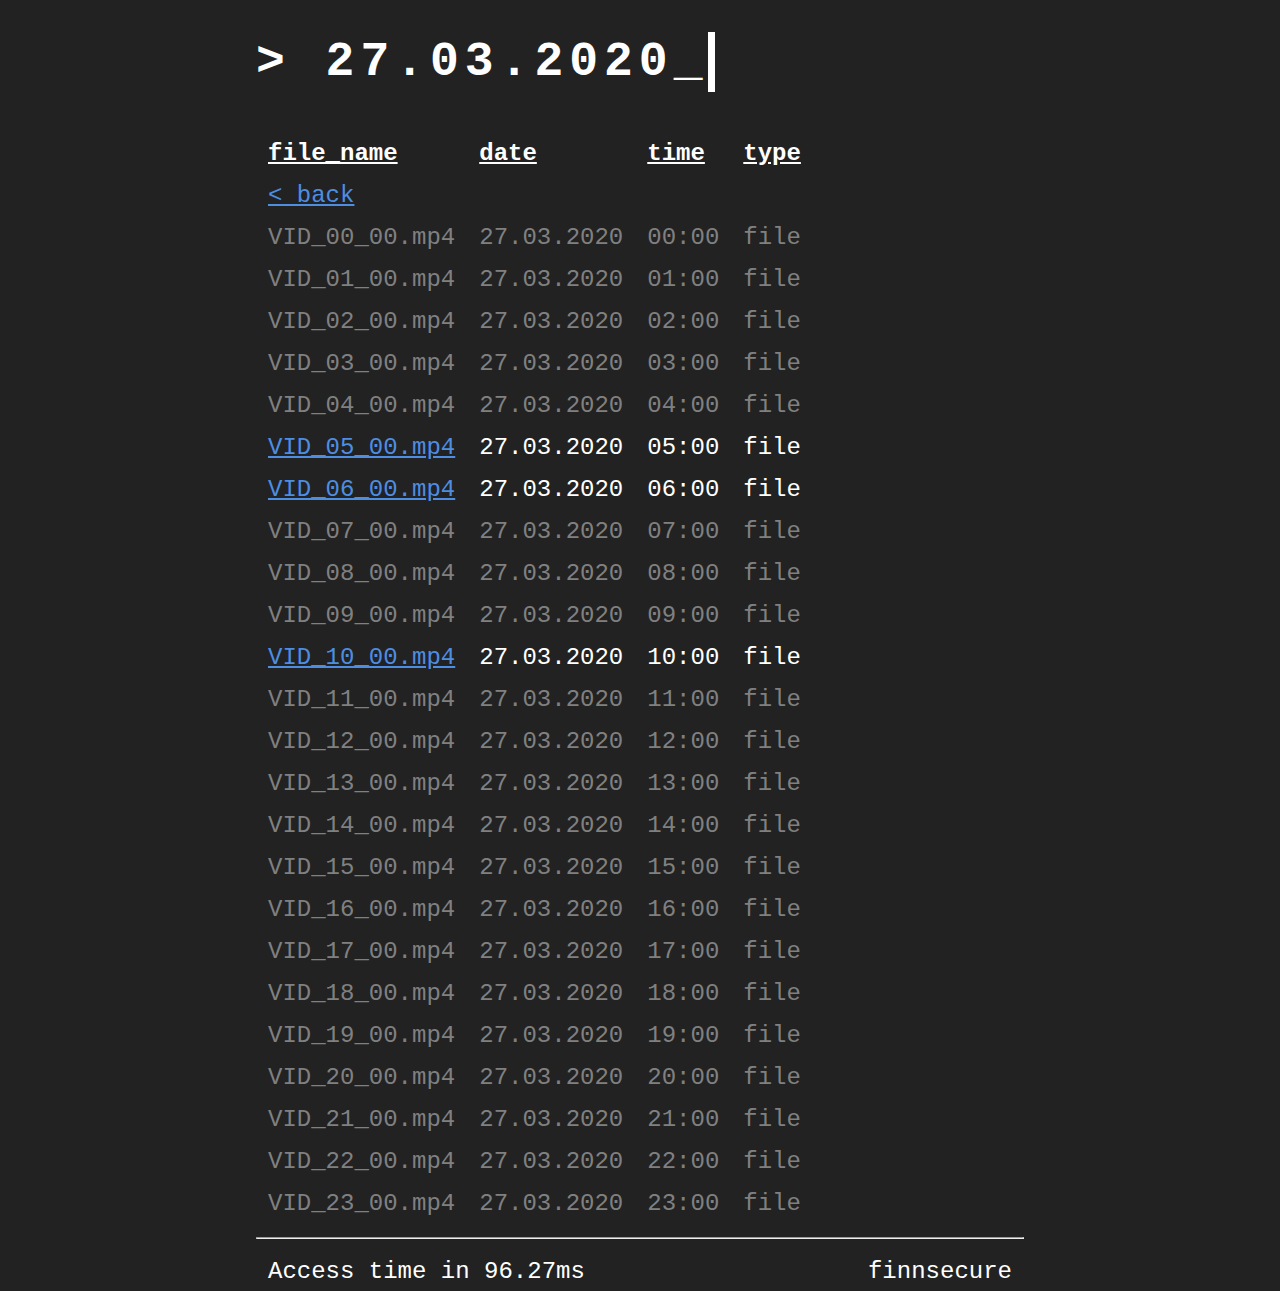
<file: map/kaukovainio/27/index.html>
<!DOCTYPE html>
<html lang="en">

<head>
    <link rel="icon" href="/favicon.png">
    <link rel="stylesheet" href="/css/normalize.min.css">
    <link rel="stylesheet" href="/css/retro.css">

    <meta charset="utf-8">
    <meta name="viewport" content="width=device-width, initial-scale=1.0">

    <title>finnsecure Backend</title>
</head>

<body>
    <header class="typewriter">
        <h1>27.03.2020</h1>
    </header>
    <main>
        <section>
            <table id="cam-table">
                <tr>
                    <th>file_name</th>
                    <th>date</th>
                    <th>time</th>
                    <th>type</th>
                </tr>
                <tr>
                    <td><a href="/map/kaukovainio.html">&lt; back</a>
                    </td>
                </tr>
            </table>
        </section>
    </main>
    <footer>
        <hr>
        <table style="width: 100%;">
            <tr>
                <td id="access-time">Access time in 27.3ms.</td>
                <td style="float: right;">finnsecure</td>
            </tr>
        </table>
    </footer>

    <script src="/js/generate_cam_table.js"></script>
    <script>
        window.addEventListener("DOMContentLoaded", event => {
            const randomTime = () => { let t = Math.random() * 100; return t.toFixed(2) }
            document.getElementById("access-time").innerHTML = `Access time in ${randomTime()}ms`

            generateCamTable("27.03.2020", {
                // Format: [STUNDE DES VIDEOS]: [VIDEO DATEINAME]
                5: "video1.mp4",
                6: "video2.mp4",
                10: "video3.mp4"
            })
        });
    </script>
</body>

</html>
</file>
<file: css/mvp.css>
/* MVP.css v1.1 - https://github.com/andybrewer/mvp */

:root {
    --border-radius: 5px;
    --box-shadow: 2px 2px 10px;
    --color: #118bee;
    --color-accent: #118bee0b;
    --color-bg: #fff;
    --color-bg-secondary: #e9e9e9;
    --color-secondary: #920de9;
    --color-secondary-accent: #920de90b;
    --color-shadow: #f4f4f4;
    --color-text: #000;
    --color-text-secondary: #999;
    --hover-brightness: 1.2;
    --justify-important: center;
    --justify-normal: left;
    --line-height: 150%;
    --width-card: 285px;
    --width-card-medium: 460px;
    --width-card-wide: 800px;
    --width-content: 1080px;
}

/*
@media (prefers-color-scheme: dark) {
    :root {
        --color: #0097fc;
        --color-accent: #0097fc4f;
        --color-bg: #333;
        --color-bg-secondary: #555;
        --color-secondary: #e20de9;
        --color-secondary-accent: #e20de94f;
        --color-shadow: #bbbbbb20;
        --color-text: #f7f7f7;
        --color-text-secondary: #aaa;
    }
}
*/

/* Layout */
article aside {
    background: var(--color-secondary-accent);
    border-left: 4px solid var(--color-secondary);
    padding: 0.01rem 0.8rem;
}

body {
    background: var(--color-bg);
    color: var(--color-text);
    font-family: -apple-system, BlinkMacSystemFont, "Segoe UI", Roboto, Oxygen-Sans, Ubuntu, Cantarell, "Helvetica Neue", sans-serif;
    line-height: var(--line-height);
    margin: 0;
    overflow-x: hidden;
    padding: 1rem 0;
}

footer,
header,
main {
    margin: 0 auto;
    max-width: var(--width-content);
    padding: 2rem 1rem;
}

hr {
    background-color: var(--color-bg-secondary);
    border: none;
    height: 1px;
    margin: 4rem 0;
}

section {
    display: flex;
    flex-wrap: wrap;
    justify-content: var(--justify-important);
}

section aside {
    border: 1px solid var(--color-bg-secondary);
    border-radius: var(--border-radius);
    box-shadow: var(--box-shadow) var(--color-shadow);
    margin: 1rem;
    padding: 1.25rem;
    width: var(--width-card);
}

section aside:hover {
    box-shadow: var(--box-shadow) var(--color-bg-secondary);
}

section aside img {
    max-width: 100%;
}

/* Headers */
article header,
div header,
main header {
    padding-top: 0;
}

header {
    text-align: var(--justify-important);
}

header a b,
header a em,
header a i,
header a strong {
    margin-left: 1rem;
    margin-right: 1rem;
}

header nav img {
    margin: 1rem 0;
}

section header {
    padding-top: 0;
    width: 100%;
}

/* Nav */
nav {
    align-items: center;
    display: flex;
    font-weight: bold;
    justify-content: space-between;
    margin-bottom: 7rem;
}

nav ul {
    list-style: none;
    padding: 0;
}

nav ul li {
    display: inline-block;
    margin: 0 0.5rem;
}

/* Typography */
code,
samp {
    background-color: var(--color-accent);
    border-radius: var(--border-radius);
    color: var(--color-text);
    display: inline-block;
    margin: 0 0.1rem;
    padding: 0rem 0.5rem;
    text-align: var(--justify-normal);
}

details {
    margin: 1.3rem 0;
}

details summary {
    font-weight: bold;
}

details summary:focus {
    outline: none;
}

h1,
h2,
h3,
h4,
h5,
h6 {
    line-height: var(--line-height);
}

mark {
    padding: 0.1rem;
}

ol li,
ul li {
    padding: 0.2rem 0;
}

p {
    margin: 0.75rem 0;
    padding: 0;
}

pre {
    white-space: normal;
}

pre code,
pre samp {
    display: block;
    margin: 1rem 0;
    max-width: var(--width-card-wide);
    padding: 1rem;
}

small {
    color: var(--color-text-secondary);
}

sup {
    background-color: var(--color-secondary);
    border-radius: var(--border-radius);
    color: var(--color-bg);
    font-size: xx-small;
    font-weight: bold;
    margin: 0.2rem;
    padding: 0.2rem 0.3rem;
    position: relative;
    top: -2px;
}

/* Links */
a {
    color: var(--color-secondary);
    font-weight: bold;
    text-decoration: none;
}

a:hover {
    filter: brightness(var(--hover-brightness));
    text-decoration: underline;
}

a b,
a em,
a i,
a strong,
button {
    border-radius: var(--border-radius);
    display: inline-block;
    font-size: medium;
    font-weight: bold;
    margin: 1.5rem 0 0.5rem 0;
    padding: 1rem 2rem;
}

button:hover {
    cursor: pointer;
    filter: brightness(var(--hover-brightness));
}

a b,
a strong,
button {
    background-color: var(--color);
    border: 2px solid var(--color);
    color: var(--color-bg);
}

a em,
a i {
    border: 2px solid var(--color);
    border-radius: var(--border-radius);
    color: var(--color);
    display: inline-block;
    padding: 1rem 2rem;
}

/* Images */
figure {
    margin: 0;
    padding: 0;
}

figure img {
    max-width: 100%;
}

figure figcaption {
    color: var(--color-text-secondary);
}

/* Forms */
form {
    border: 1px solid var(--color-bg-secondary);
    border-radius: var(--border-radius);
    box-shadow: var(--box-shadow) var(--color-shadow);
    display: block;
    max-width: var(--width-card-wide);
    min-width: var(--width-card);
    padding: 1.5rem;
    text-align: var(--justify-normal);
}

form header {
    margin: 1.5rem 0;
    padding: 1.5rem 0;
}

input,
label,
select,
textarea {
    display: block;
    font-size: inherit;
    max-width: var(--width-card-wide);
}

input,
select,
textarea {
    border: 1px solid var(--color-bg-secondary);
    border-radius: var(--border-radius);
    margin-bottom: 1rem;
    padding: 0.4rem 0.8rem;
}

label {
    font-weight: bold;
    margin-bottom: 0.2rem;
}

button:focus,
input:focus,
select:focus,
textarea:focus {
    outline: none;
}

/* Tables */
table {
    border: 1px solid var(--color-bg-secondary);
    border-radius: var(--border-radius);
    border-spacing: 0;
    overflow-x: scroll;
    overflow-y: hidden;
    padding: 0;
}

table td,
table th,
table tr {
    padding: 0.4rem 0.8rem;
    text-align: var(--justify-important);
}

table thead {
    background-color: var(--color);
    border-collapse: collapse;
    border-radius: var(--border-radius);
    color: var(--color-bg);
    margin: 0;
    padding: 0;
}

table thead th:first-child {
    border-top-left-radius: var(--border-radius);
}

table thead th:last-child {
    border-top-right-radius: var(--border-radius);
}

table thead th:first-child,
table tr td:first-child {
    text-align: var(--justify-normal);
}

/* Quotes */
blockquote {
    display: block;
    font-size: x-large;
    line-height: var(--line-height);
    margin: 1rem auto;
    max-width: var(--width-card-medium);
    padding: 1.5rem 1rem;
    text-align: var(--justify-important);
}

blockquote footer {
    color: var(--color-text-secondary);
    display: block;
    font-size: small;
    line-height: var(--line-height);
    padding: 1.5rem 0;
}

/* Custom styles */
</file>
<file: css/custom.css>
:root {
  --color: #3d6a78;
  --color-accent: #3d6a781f;
  --color-text: #333;
  --width-content: 75vw;
}

body,
html {
  height: 100%;
  padding: 0;
}

.full-width-wrapper {
  display: flex;
  flex-direction: column;
  min-height: 100%;
  align-items: center;
}

.full-width {
  flex-shrink: 0;
  padding: 1.25rem;
  background: var(--color-accent);
  min-width: 100%;
  text-align: var(--justify-normal);
  min-height: 70px;
  flex-shrink: 0;
}

main {
  flex: 1 1 100%;
  margin: 0;
}

footer > * {
  text-align: var(--justify-important);
  color: var(--color-text-secondary);
}

.map-container {
  width: 100%;
}

.map-container > figure {
  position: relative;
}

.pin {
  width: 2%;
  position: absolute;
  cursor: pointer;
  transform: translate(-50%, -90%);
  transition: all 0.1s ease;
}

.pin:hover {
  transform: translate(-50%, -95%) scale(1.15);
}

@media (max-width: 768px) {
  .pin {
    width: 6%;
  }

  :root {
    --width-content: 100vw;
  }

  .map-container {
    margin: 0;
    padding: 0.5rem;
  }

  main {
    padding: 0.5rem;
    display: flex;
    align-items: center;
  }
}
</file>
<file: css/retro.css>
html {
  font-family: monospace;
  background: #222;
  color: #fff;
  line-height: 1.25;
  font-size: 1.5rem;
}

body {
  display: flex;
  flex-direction: column;
  justify-content: center;
  margin: 0 auto;
  max-width: 768px;
}

td,
th {
  padding: 0.25rem 0.5rem;
}

th {
  text-align: left;
  text-decoration: underline;
}

a,
a:visited {
  color: rgb(77, 142, 226);
}

a:hover {
  color: rgb(127, 180, 250);
}

.no-access > * {
  color: gray;
  cursor: not-allowed;
}

.typewriter {
  display: inline-table;
  width: fit-content;
}

.typewriter h1 {
  overflow: hidden;
  border-right: 0.15em solid white;
  white-space: nowrap;
  display: inline-block !important;
  letter-spacing: 0.25rem;
  animation: typing 2.5s steps(12, end), blink-caret 0.85s step-end infinite;
}

.typewriter h1::before {
  content: "> ";
}

.typewriter h1::after {
  content: "_";
}

@keyframes typing {
  from {
    width: 0;
  }
  to {
    width: 100%;
  }
}

@keyframes blink-caret {
  from,
  to {
    border-color: transparent;
  }
  50% {
    border-color: white;
  }
}
</file>
